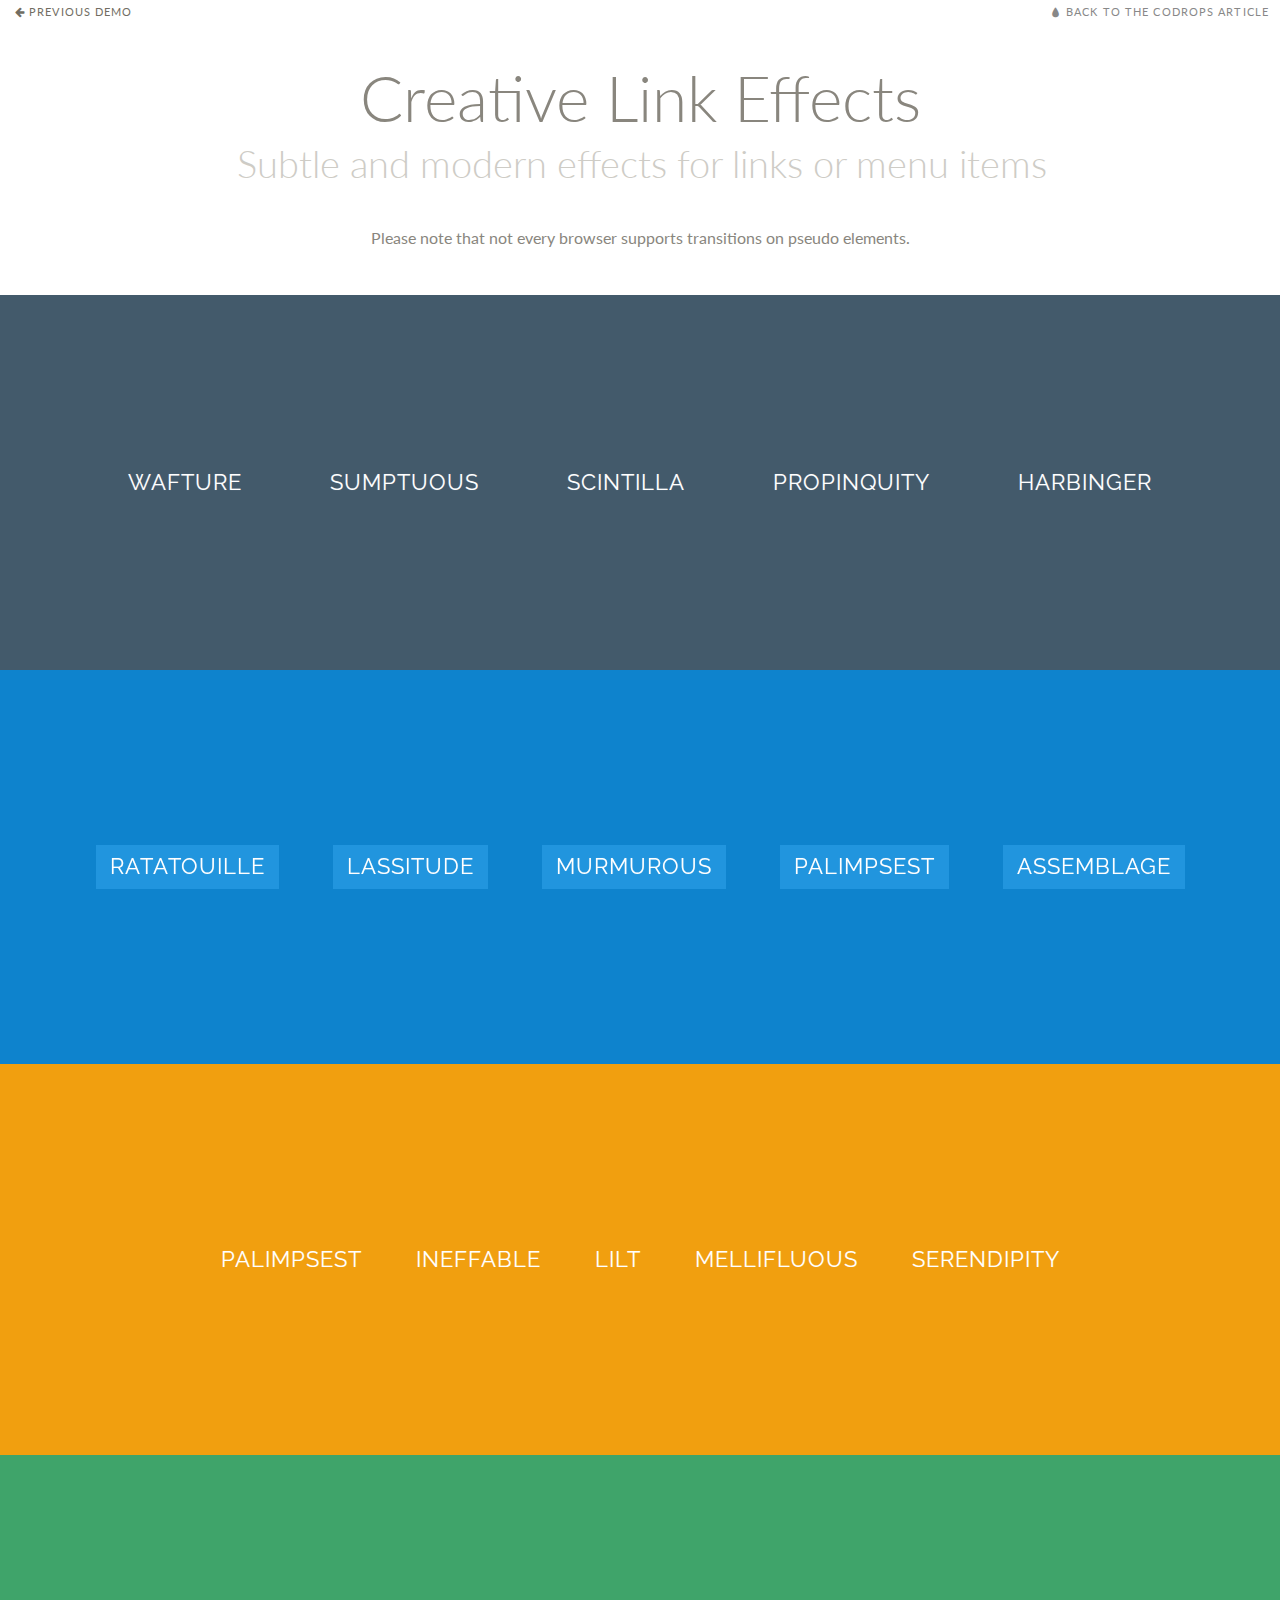
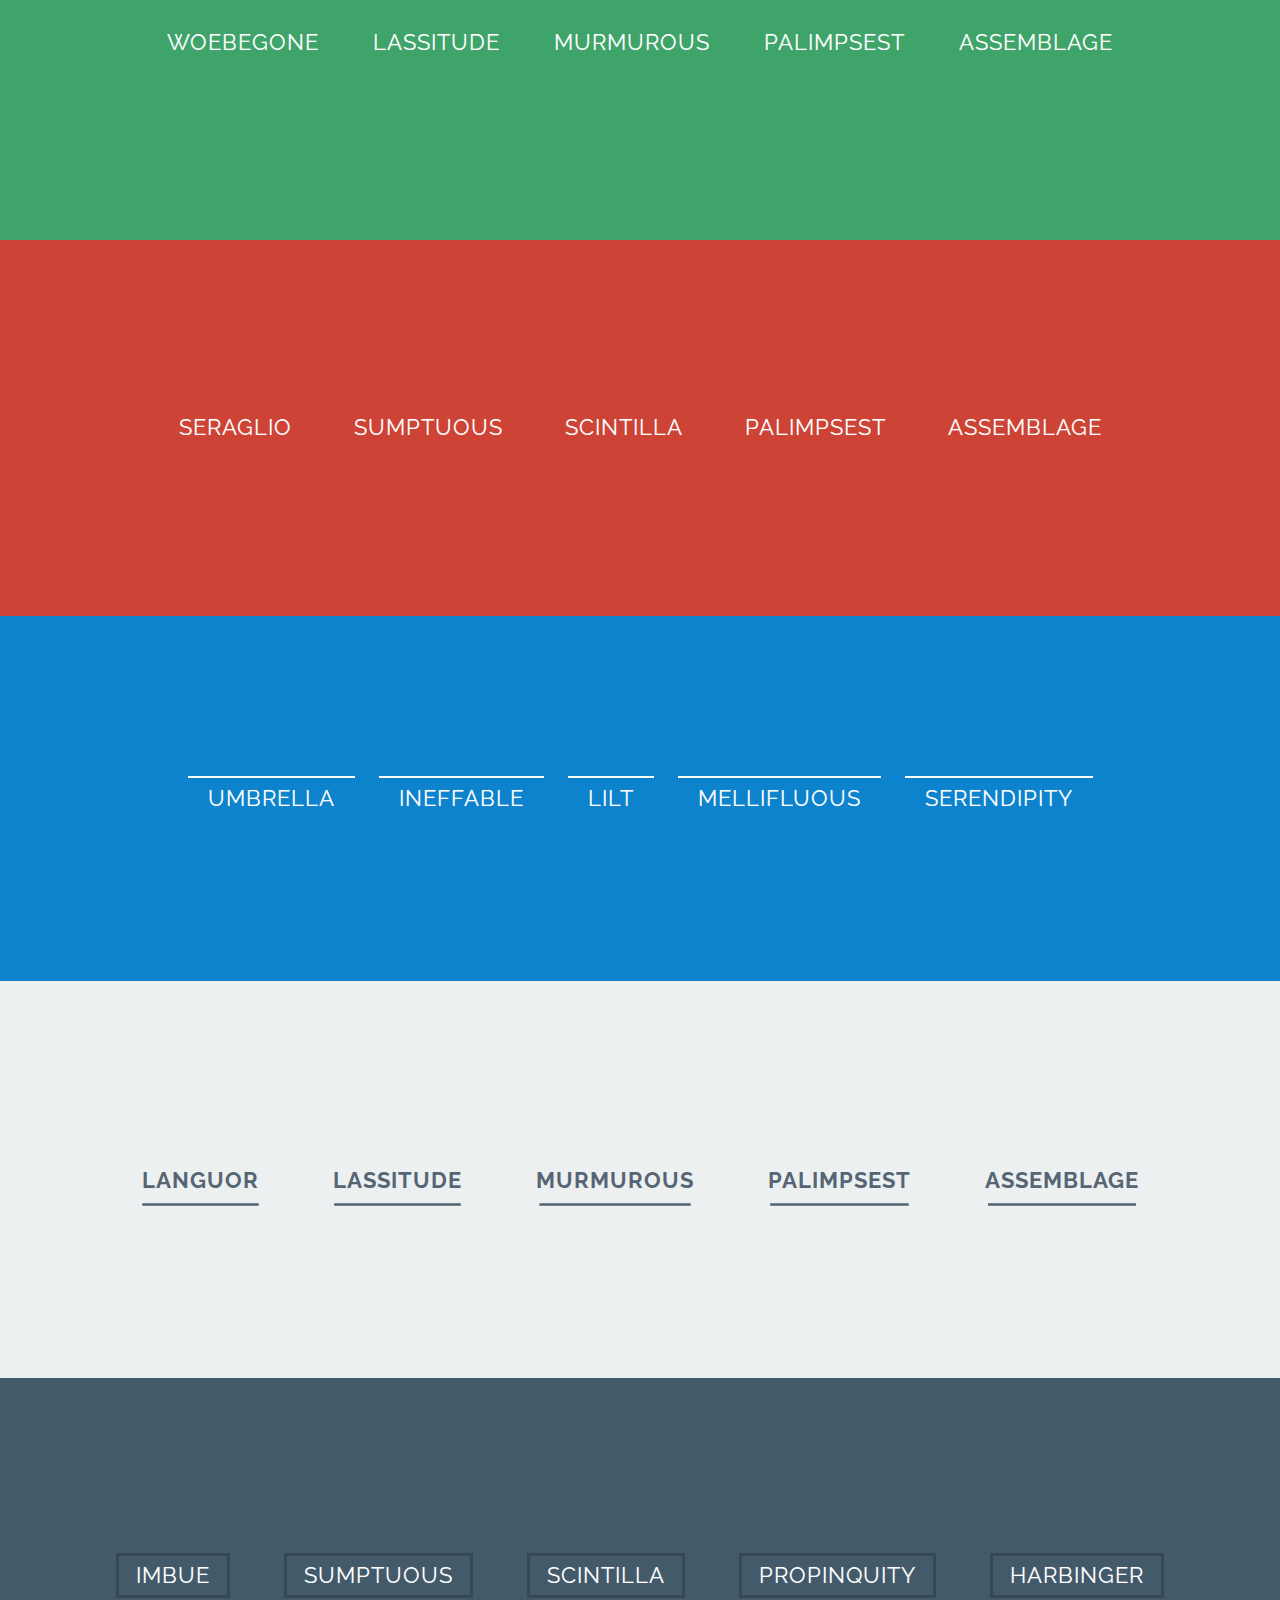
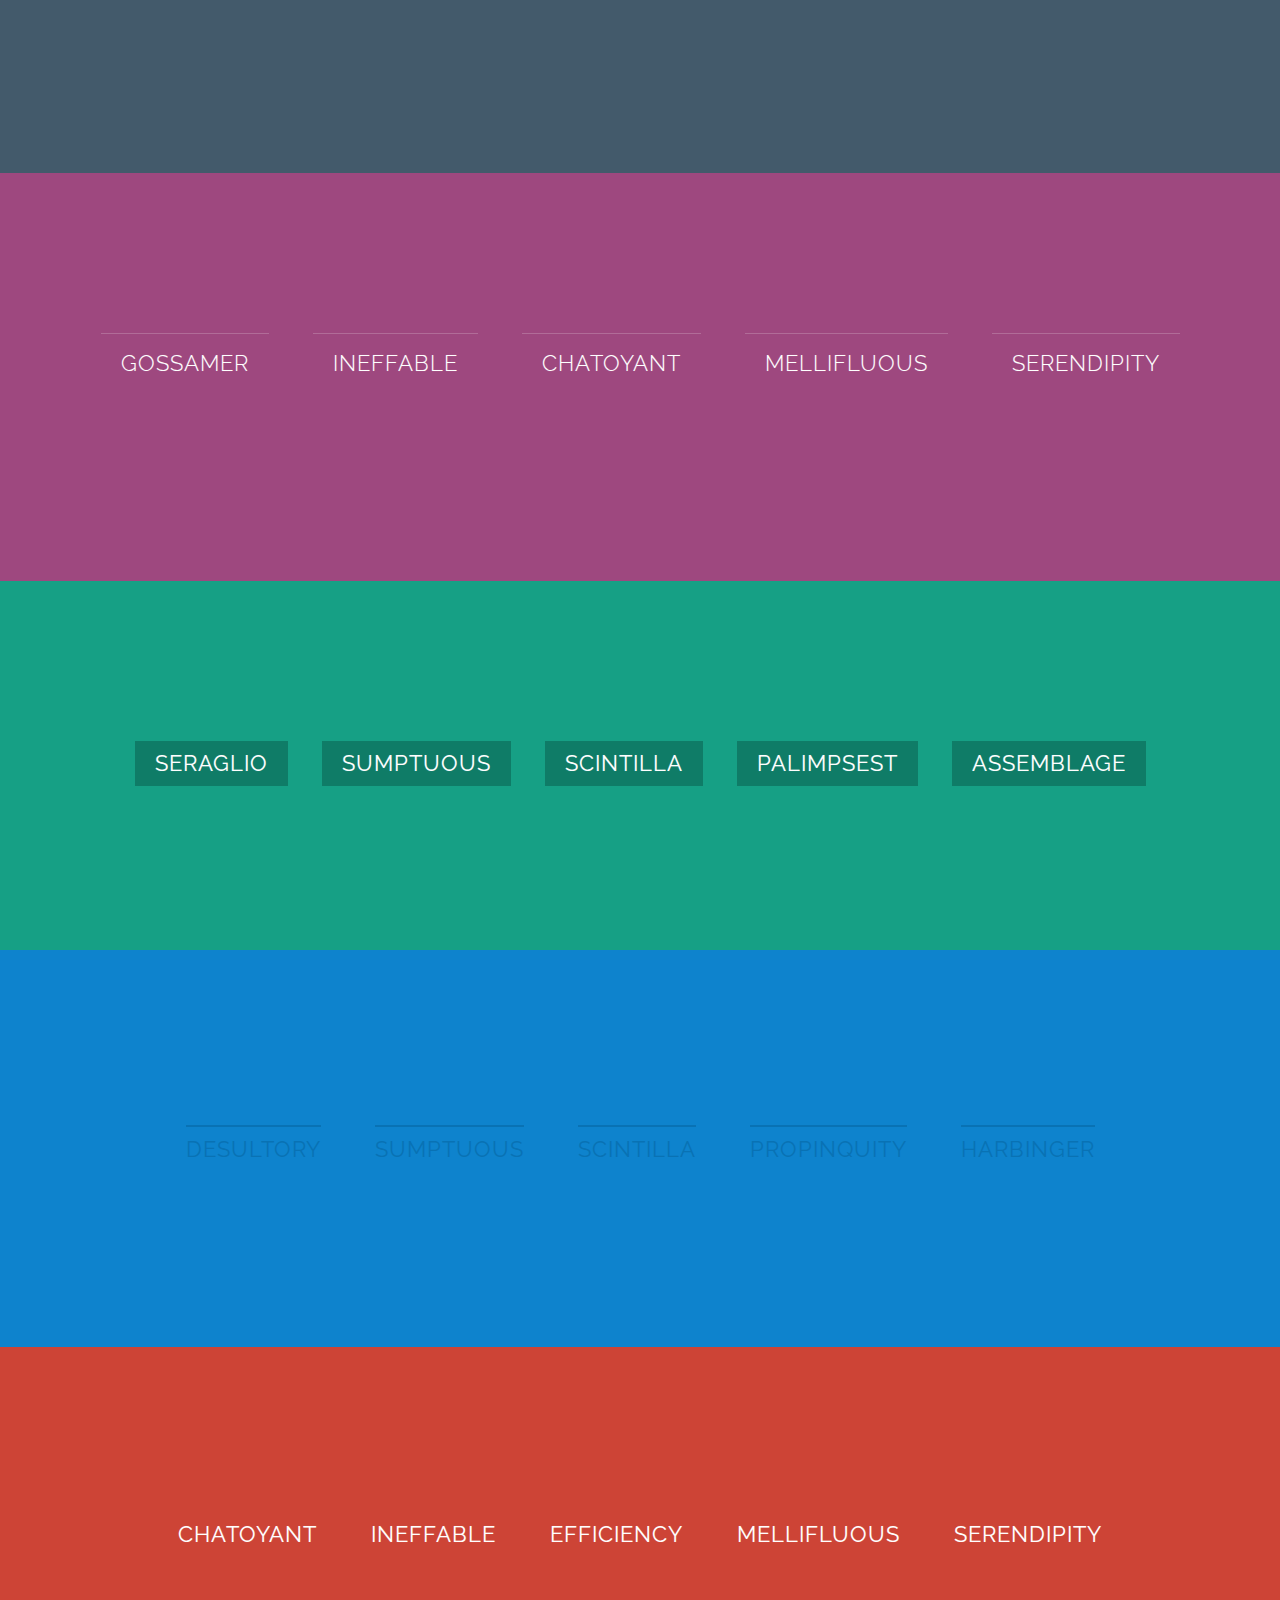
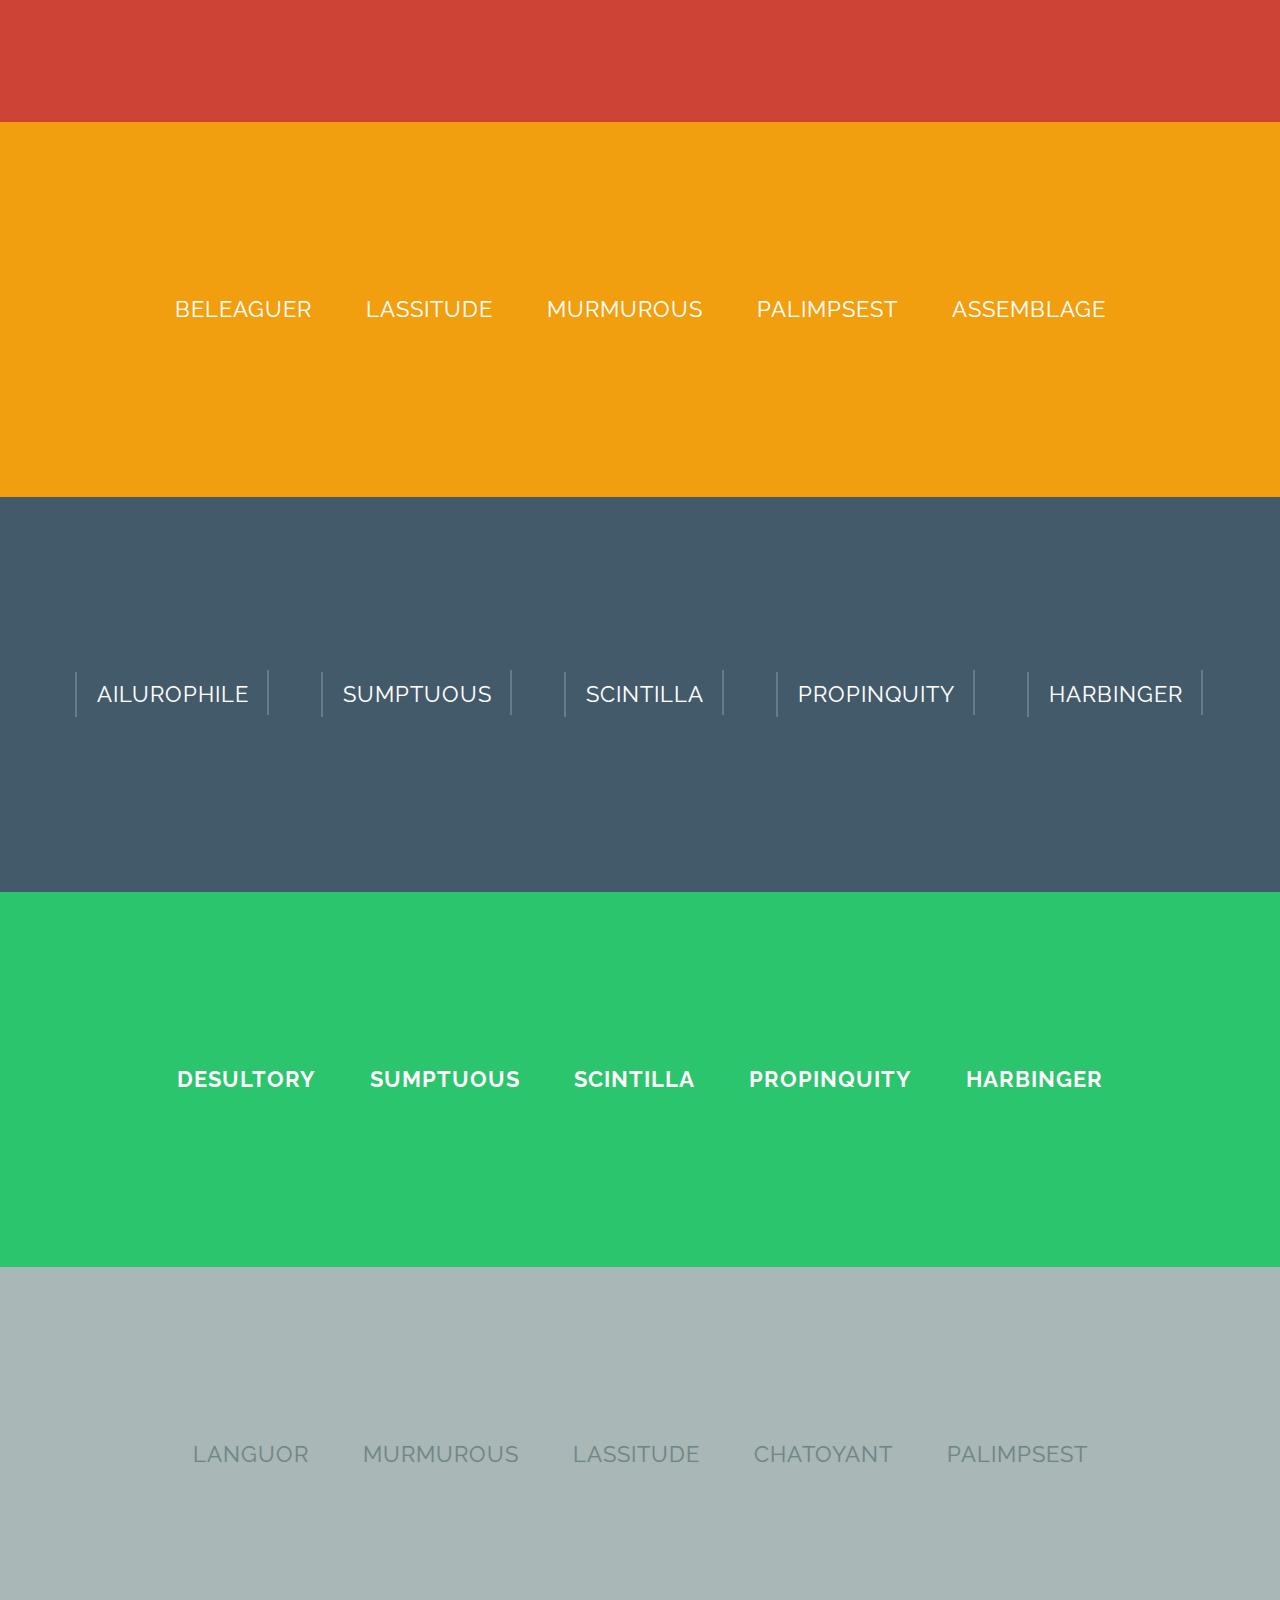
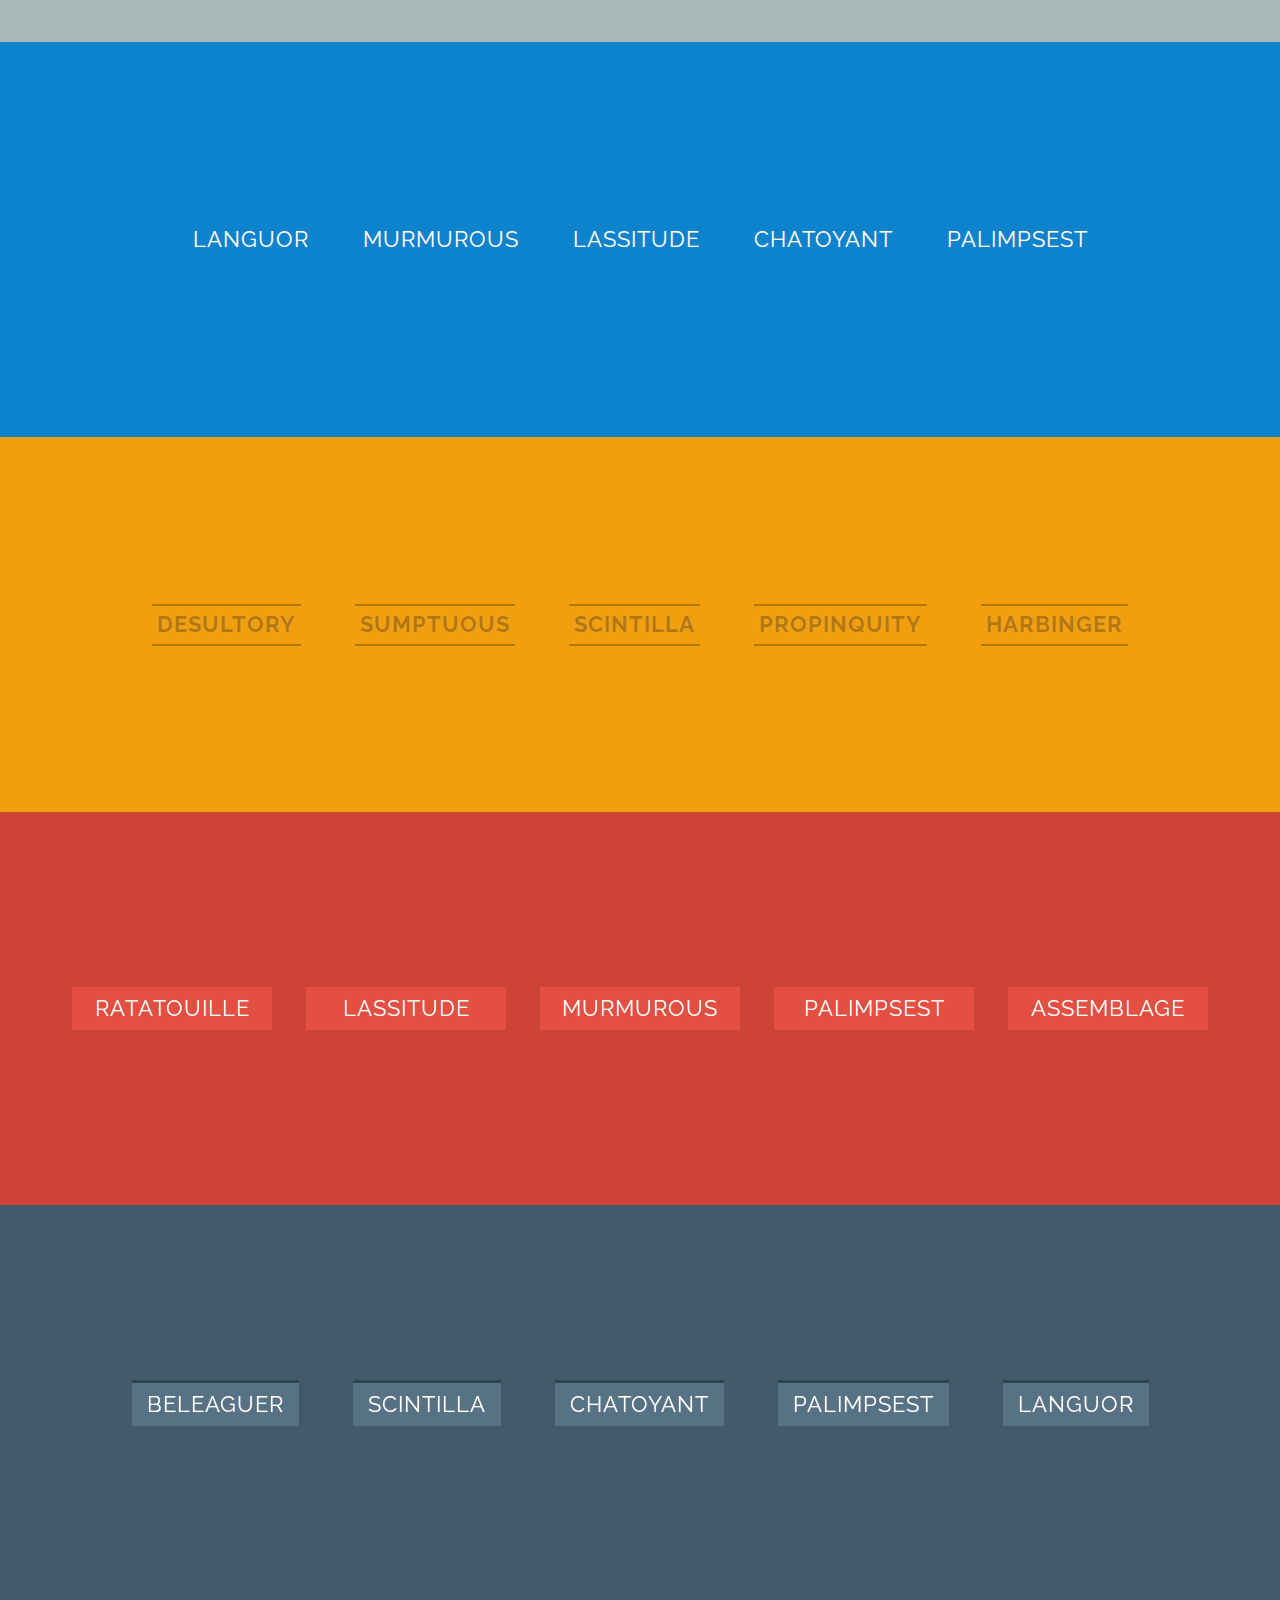
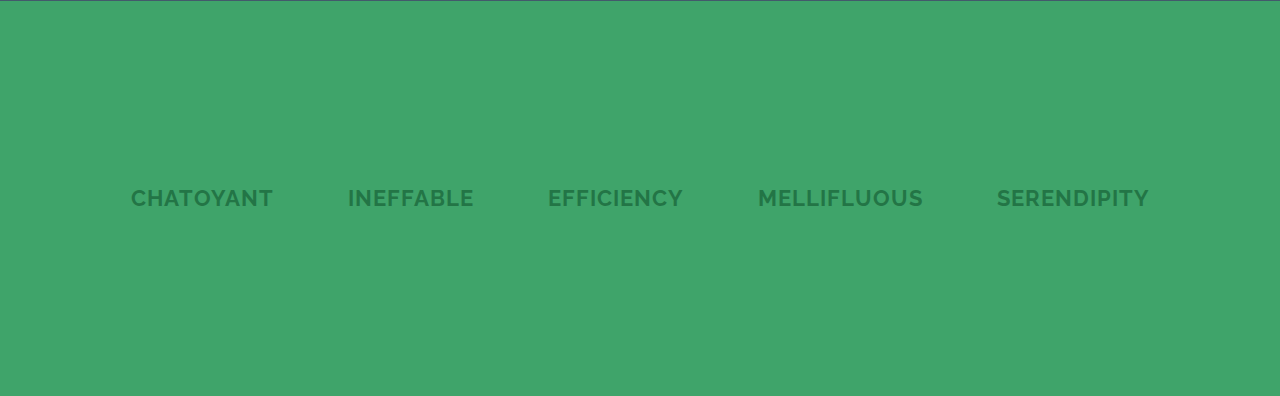
<file: CreativeLinkEffects/index.html>
<!DOCTYPE html>
<html lang="en" class="no-js">
	<head>
		<meta charset="UTF-8" />
		<meta http-equiv="X-UA-Compatible" content="IE=edge,chrome=1"> 
		<meta name="viewport" content="width=device-width, initial-scale=1.0"> 
		<title>Creative Link Effects</title>
		<meta name="description" content="Creative Link Effects: Subtle and modern effects for links or menu items" />
		<meta name="keywords" content="link effect, css transition, style, inspiration, css3, menu item, web design" />
		<meta name="author" content="Codrops" />
		<link rel="shortcut icon" href="../favicon.ico">
		<link rel="stylesheet" type="text/css" href="css/normalize.css" />
		<link rel="stylesheet" type="text/css" href="css/demo.css" />
		<link rel="stylesheet" type="text/css" href="css/component.css" />
		<script src="js/modernizr.custom.js"></script>
	</head>
	<body>
		<div class="container">
			<!-- Top Navigation -->
			<div class="codrops-top clearfix">
				<a class="codrops-icon codrops-icon-prev" href="http://tympanus.net/Development/3DEffectMobileShowcase/"><span>Previous Demo</span></a>
				<span class="right"><a class="codrops-icon codrops-icon-drop" href="http://tympanus.net/codrops/?p=16182"><span>Back to the Codrops Article</span></a></span>
			</div>
			<header>
				<h1>Creative Link Effects <span>Subtle and modern effects for links or menu items</span></h1>
				<p>Please note that not every browser supports transitions on pseudo elements.</p>
			</header>
			<section class="color-1">
				<nav class="cl-effect-1">
					<a href="#">Wafture</a>
					<a href="#">Sumptuous</a>
					<a href="#">Scintilla</a>
					<a href="#">Propinquity</a>
					<a href="#">Harbinger</a>
				</nav>
			</section>
			<section class="color-4">
				<nav class="cl-effect-2">
					<a href="#"><span data-hover="Ratatouille">Ratatouille</span></a>
					<a href="#"><span data-hover="Lassitude">Lassitude</span></a>
					<a href="#"><span data-hover="Murmurous">Murmurous</span></a>
					<a href="#"><span data-hover="Palimpsest">Palimpsest</span></a>
					<a href="#"><span data-hover="Assemblage">Assemblage</span></a>
				</nav>
			</section>
			<section class="color-6">
				<nav class="cl-effect-3">
					<a href="#">Palimpsest</a>
					<a href="#">Ineffable</a>
					<a href="#">Lilt</a>
					<a href="#">Mellifluous</a>
					<a href="#">Serendipity</a>
				</nav>
			</section>
			<section class="color-7">
				<nav class="cl-effect-4">
					<a href="#">Woebegone</a>
					<a href="#">Lassitude</a>
					<a href="#">Murmurous</a>
					<a href="#">Palimpsest</a>
					<a href="#">Assemblage</a>
				</nav>
			</section>
			<section class="color-5">
				<nav class="cl-effect-5">
					<a href="#"><span data-hover="Seraglio">Seraglio</span></a>
					<a href="#"><span data-hover="Sumptuous">Sumptuous</span></a>
					<a href="#"><span data-hover="Scintilla">Scintilla</span></a>
					<a href="#"><span data-hover="Palimpsest">Palimpsest</span></a>
					<a href="#"><span data-hover="Assemblage">Assemblage</span></a>
				</nav>
			</section>
			<section class="color-4">
				<nav class="cl-effect-6">
					<a href="#">Umbrella</a>
					<a href="#">Ineffable</a>
					<a href="#">Lilt</a>
					<a href="#">Mellifluous</a>
					<a href="#">Serendipity</a>
				</nav>
			</section>
			<section class="color-8">
				<nav class="cl-effect-7">
					<a href="#">Languor</a>
					<a href="#">Lassitude</a>
					<a href="#">Murmurous</a>
					<a href="#">Palimpsest</a>
					<a href="#">Assemblage</a>
				</nav>
			</section>
			<section class="color-1">
				<nav class="cl-effect-8">
					<a href="#">Imbue</a>
					<a href="#">Sumptuous</a>
					<a href="#">Scintilla</a>
					<a href="#">Propinquity</a>
					<a href="#">Harbinger</a>
				</nav>
			</section>
			<section class="color-9">
				<nav class="cl-effect-9">
					<a href="#"><span>Gossamer</span><span>Sumptuous Heart</span></a>
					<a href="#"><span>Ineffable</span><span>Evanescent Life</span></a>
					<a href="#"><span>Chatoyant</span><span>Assemblage Love</span></a>
					<a href="#"><span>Mellifluous</span><span>Mellifluous Will</span></a>
					<a href="#"><span>Serendipity</span><span>Serendipity Cut</span></a>
				</nav>
			</section>
			<section class="color-10">
				<nav class="cl-effect-10">
					<a href="#" data-hover="Seraglio"><span>Seraglio</span></a>
					<a href="#" data-hover="Sumptuous"><span>Sumptuous</span></a>
					<a href="#" data-hover="Scintilla"><span>Scintilla</span></a>
					<a href="#" data-hover="Palimpsest"><span>Palimpsest</span></a>
					<a href="#" data-hover="Assemblage"><span>Assemblage</span></a>
				</nav>
			</section>
			<section class="color-4">
				<nav class="cl-effect-11">
					<a href="#" data-hover="Desultory">Desultory</a>
					<a href="#" data-hover="Sumptuous">Sumptuous</a>
					<a href="#" data-hover="Scintilla">Scintilla</a>
					<a href="#" data-hover="Propinquity">Propinquity</a>
					<a href="#" data-hover="Harbinger">Harbinger</a>
				</nav>
			</section>
			<section class="color-5">
				<nav class="cl-effect-12">
					<a href="#">Chatoyant</a>
					<a href="#">Ineffable</a>
					<a href="#">Efficiency</a>
					<a href="#">Mellifluous</a>
					<a href="#">Serendipity</a>
				</nav>
			</section>
			<section class="color-6">
				<nav class="cl-effect-13">
					<a href="#">Beleaguer</a>
					<a href="#">Lassitude</a>
					<a href="#">Murmurous</a>
					<a href="#">Palimpsest</a>
					<a href="#">Assemblage</a>
				</nav>
			</section>
			<section class="color-1">
				<nav class="cl-effect-14">
					<a href="#">Ailurophile</a>
					<a href="#">Sumptuous</a>
					<a href="#">Scintilla</a>
					<a href="#">Propinquity</a>
					<a href="#">Harbinger</a>
				</nav>
			</section>
			<section class="color-3">
				<nav class="cl-effect-15">
					<a href="#" data-hover="Desultory">Desultory</a>
					<a href="#" data-hover="Sumptuous">Sumptuous</a>
					<a href="#" data-hover="Scintilla">Scintilla</a>
					<a href="#" data-hover="Propinquity">Propinquity</a>
					<a href="#" data-hover="Harbinger">Harbinger</a>
				</nav>
			</section>
			<section class="color-11">
				<nav class="cl-effect-16">
					<a href="#" data-hover="Languor">Languor</a>
					<a href="#" data-hover="Murmurous">Murmurous</a>
					<a href="#" data-hover="Lassitude">Lassitude</a>
					<a href="#" data-hover="Chatoyant">Chatoyant</a>
					<a href="#" data-hover="Palimpsest">Palimpsest</a>
				</nav>
			</section>
			<section class="color-4">
				<nav class="cl-effect-17">
					<a href="#" data-hover="Languor">Languor</a>
					<a href="#" data-hover="Murmurous">Murmurous</a>
					<a href="#" data-hover="Lassitude">Lassitude</a>
					<a href="#" data-hover="Chatoyant">Chatoyant</a>
					<a href="#" data-hover="Palimpsest">Palimpsest</a>
				</nav>
			</section>
			<section class="color-6">
				<nav class="cl-effect-18">
					<a href="#" data-hover="Desultory">Desultory</a>
					<a href="#" data-hover="Sumptuous">Sumptuous</a>
					<a href="#" data-hover="Scintilla">Scintilla</a>
					<a href="#" data-hover="Propinquity">Propinquity</a>
					<a href="#" data-hover="Harbinger">Harbinger</a>
				</nav>
			</section>
			<section class="color-5">
				<nav class="cl-effect-19">
					<a href="#"><span data-hover="Ratatouille">Ratatouille</span></a>
					<a href="#"><span data-hover="Lassitude">Lassitude</span></a>
					<a href="#"><span data-hover="Murmurous">Murmurous</span></a>
					<a href="#"><span data-hover="Palimpsest">Palimpsest</span></a>
					<a href="#"><span data-hover="Assemblage">Assemblage</span></a>
				</nav>
			</section>
			<section class="color-1">
				<nav class="cl-effect-20">
					<a href="#"><span data-hover="Beleaguer">Beleaguer</span></a>
					<a href="#"><span data-hover="Scintilla">Scintilla</span></a>
					<a href="#"><span data-hover="Chatoyant">Chatoyant</span></a>
					<a href="#"><span data-hover="Palimpsest">Palimpsest</span></a>
					<a href="#"><span data-hover="Languor">Languor</span></a>
				</nav>
			</section>
			<section class="color-7">
				<nav class="cl-effect-21">
					<a href="#">Chatoyant</a>
					<a href="#">Ineffable</a>
					<a href="#">Efficiency</a>
					<a href="#">Mellifluous</a>
					<a href="#">Serendipity</a>
				</nav>
			</section>
		</div><!-- /container -->
	</body>
</html>
</file>
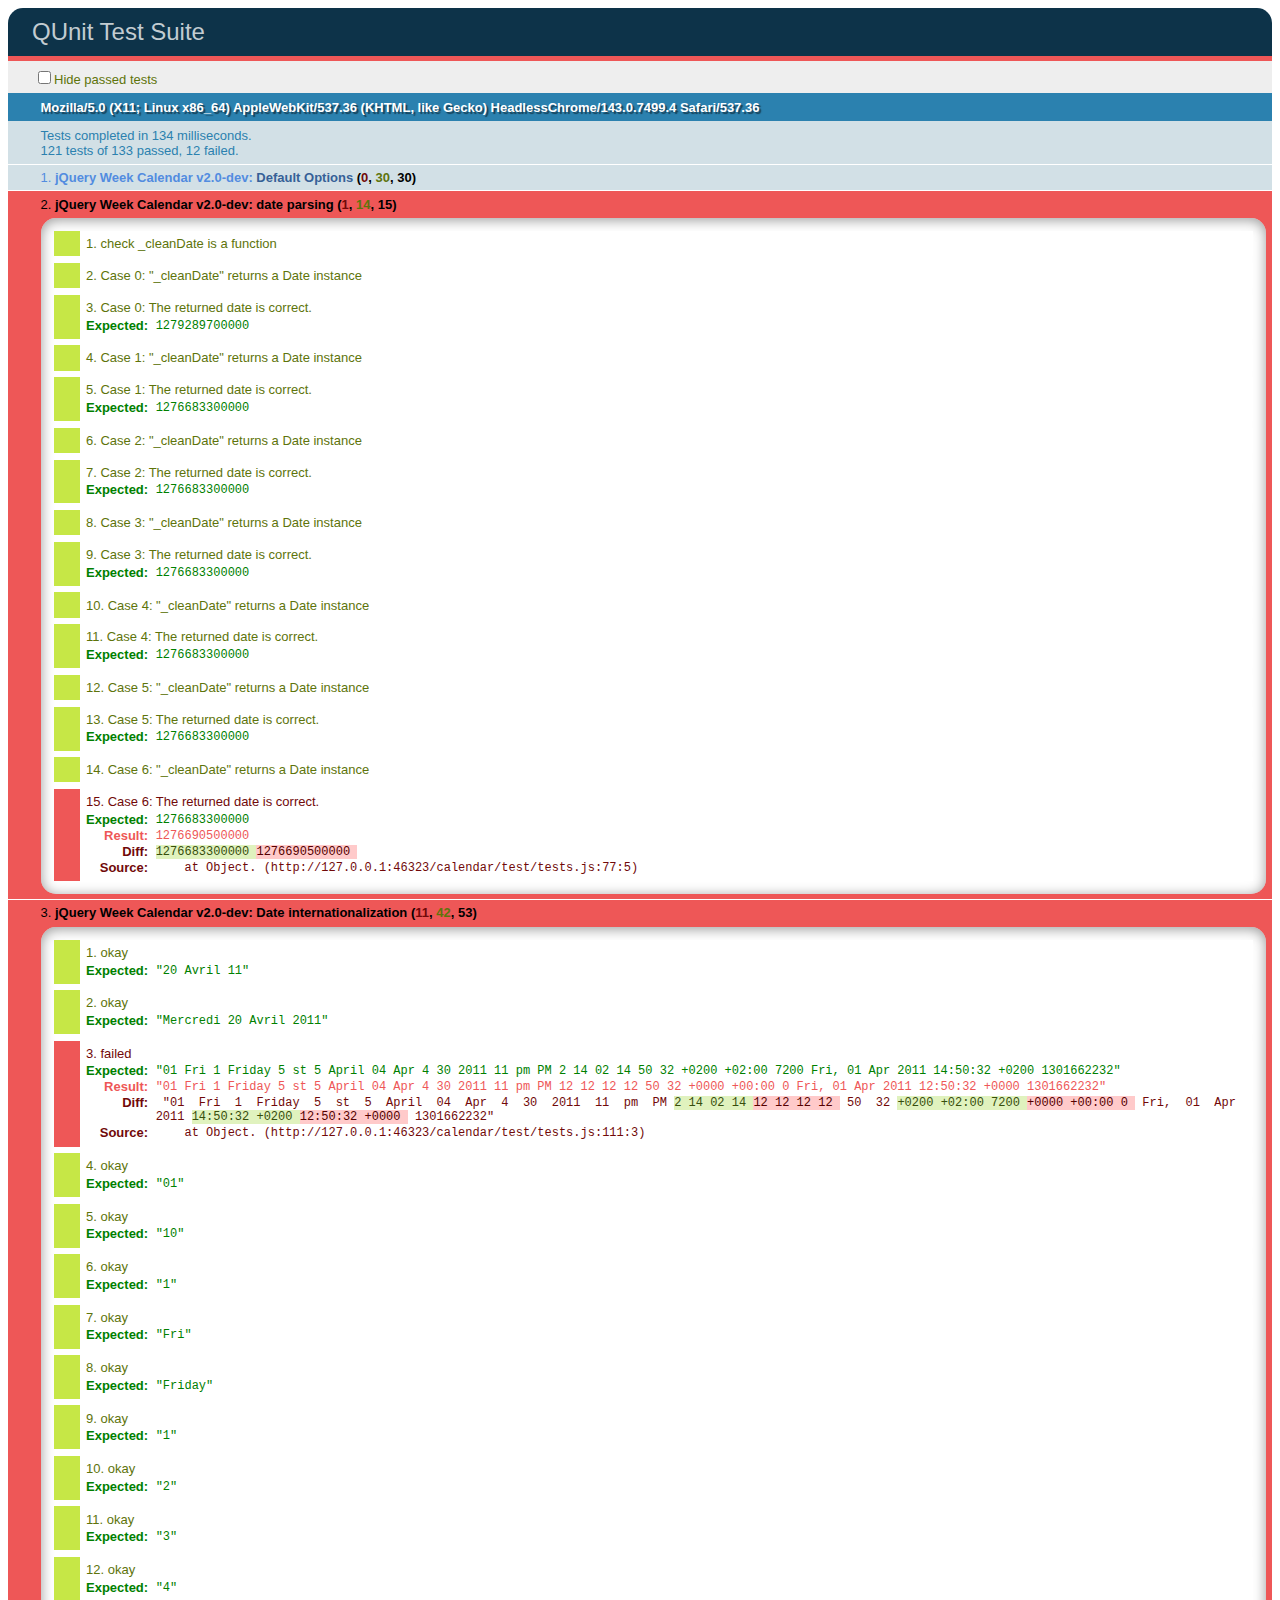
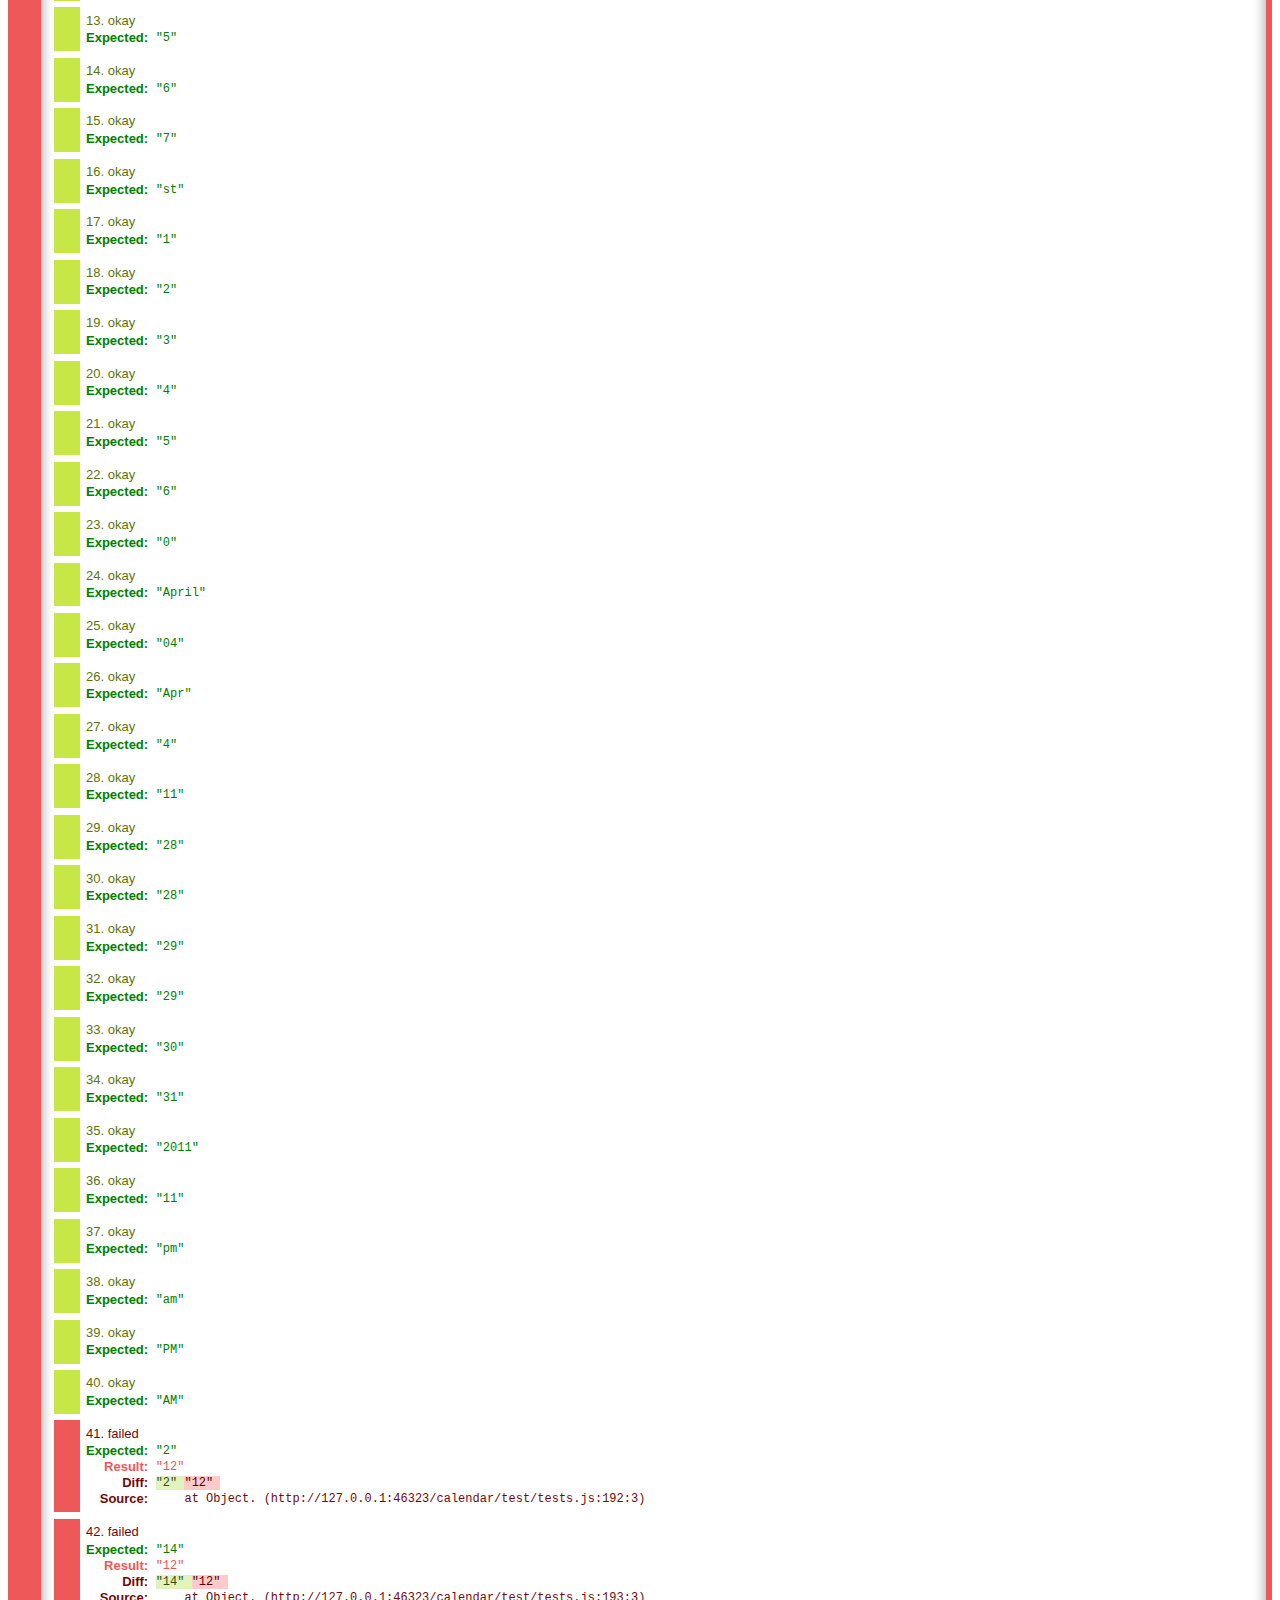
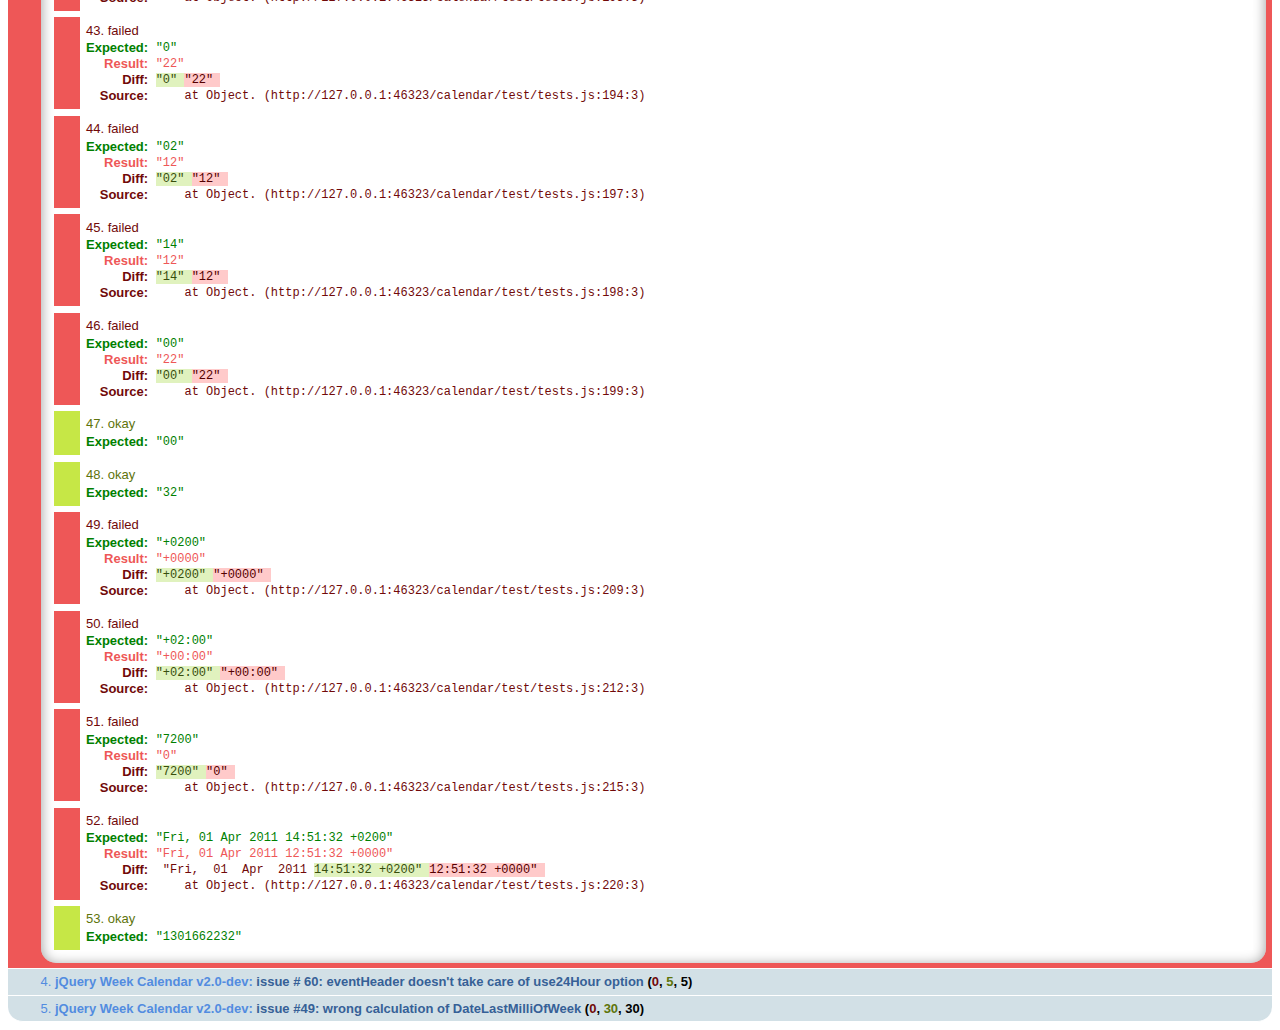
<file: calendar/test/index.html>
<!DOCTYPE html>
<html lang="en">
<head>
	<title>QUnit Tests jQuery Week Calendar</title>
	<link rel="stylesheet" href="qunit/qunit.css" media="screen">

<!-- reference your own javascript files here -->
  
	<script src="../libs/jquery-1.4.4.min.js"></script> 
	<script src="../libs/jquery-ui-1.8.11.custom.min.js"></script>
  <script src="../libs/jquery-ui-i18n.js" type="text/javascript" charset="utf-8"></script>
	<script src="../libs/date.js"></script>
	<script src="../jquery.weekcalendar.js"></script>
<!--	<script src="../full_demo/demo.js"></script> -->
    <link rel="stylesheet" href="../jquery.weekcalendar.css">


<!-- test runner files -->
	<script src="qunit/qunit.js"></script>
	<script src="tests.js"></script>



</head>
<body class="flora">
	<h1 id="qunit-header">QUnit Test Suite</h1>
	<h2 id="qunit-banner"></h2>
	<div id="qunit-testrunner-toolbar"></div>
	<h2 id="qunit-userAgent"></h2>
	<ol id="qunit-tests"></ol>
	<div id="qunit-fixture">test markup</div>
	
	<div id="main" style="position: absolute; top: -10000px; left: -10000px;">
        <div id="calendar"></div>
    </div>
</body>
</html>
</file>
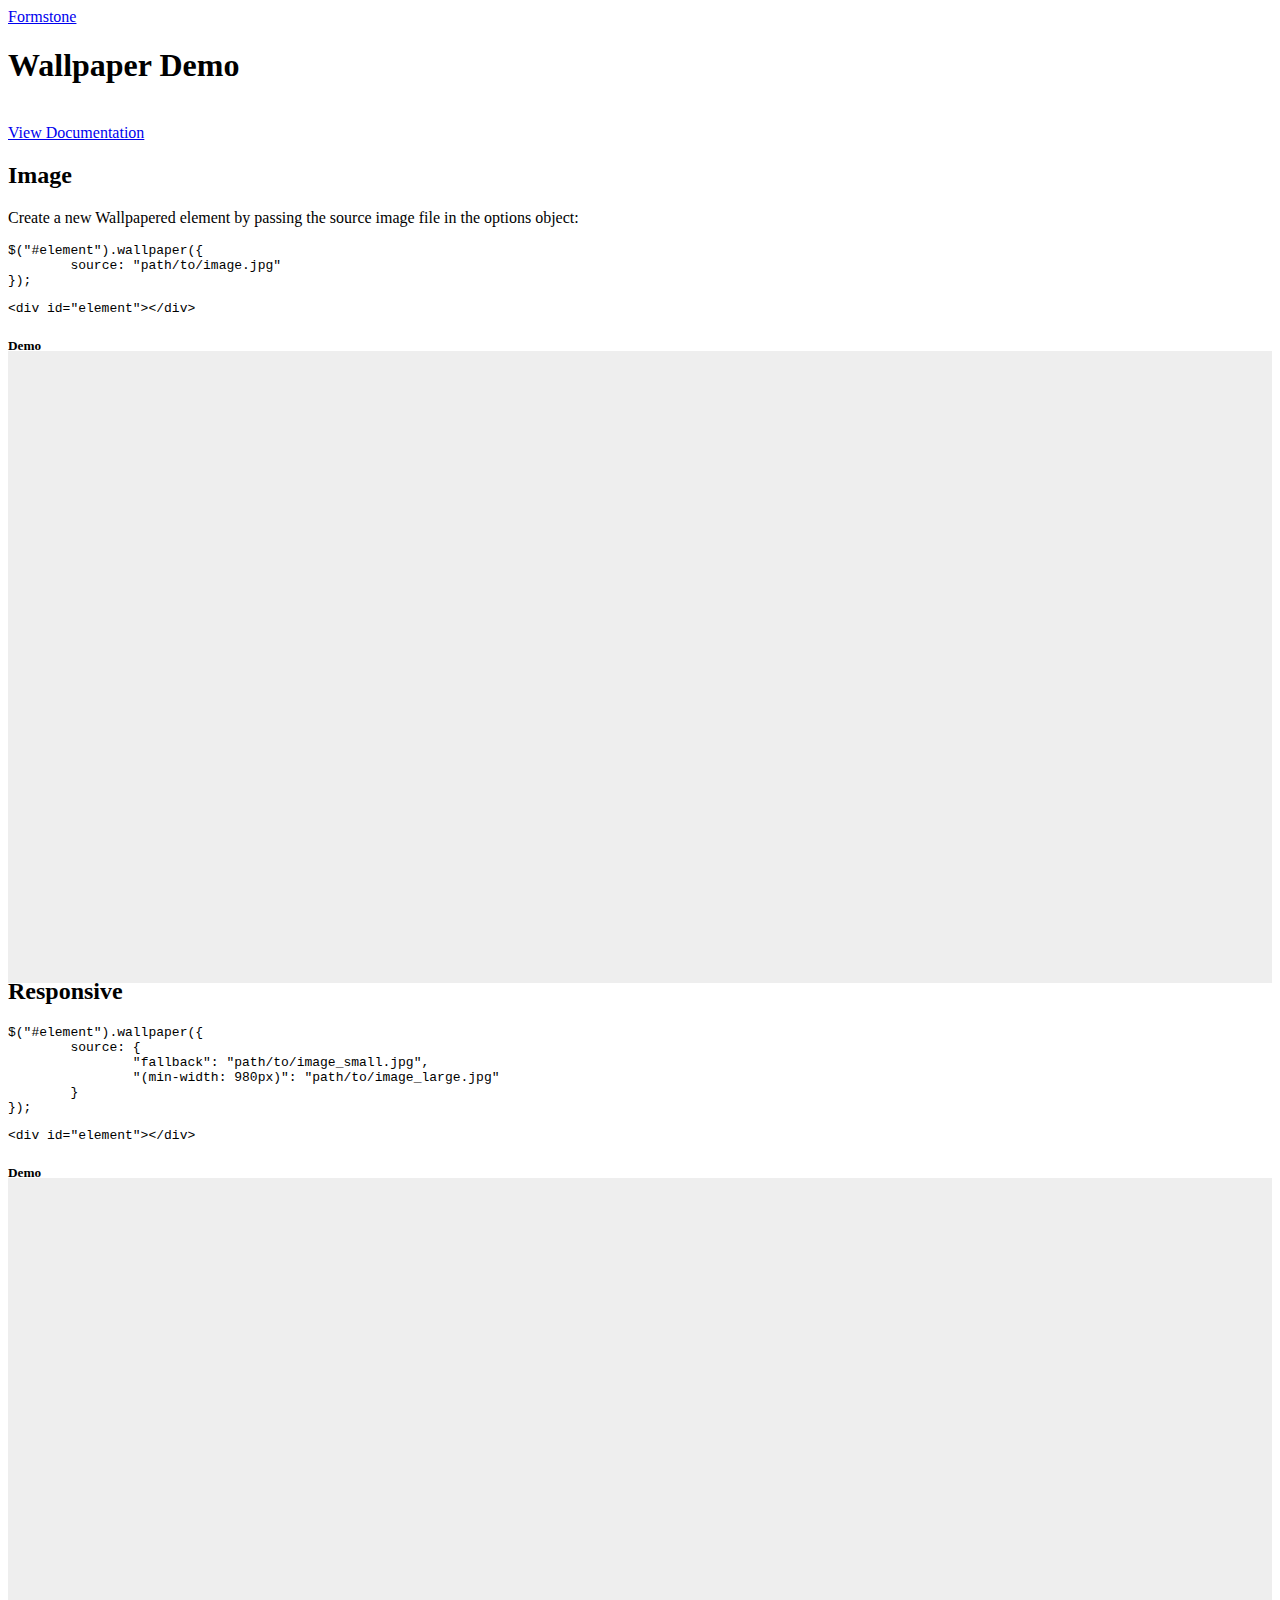
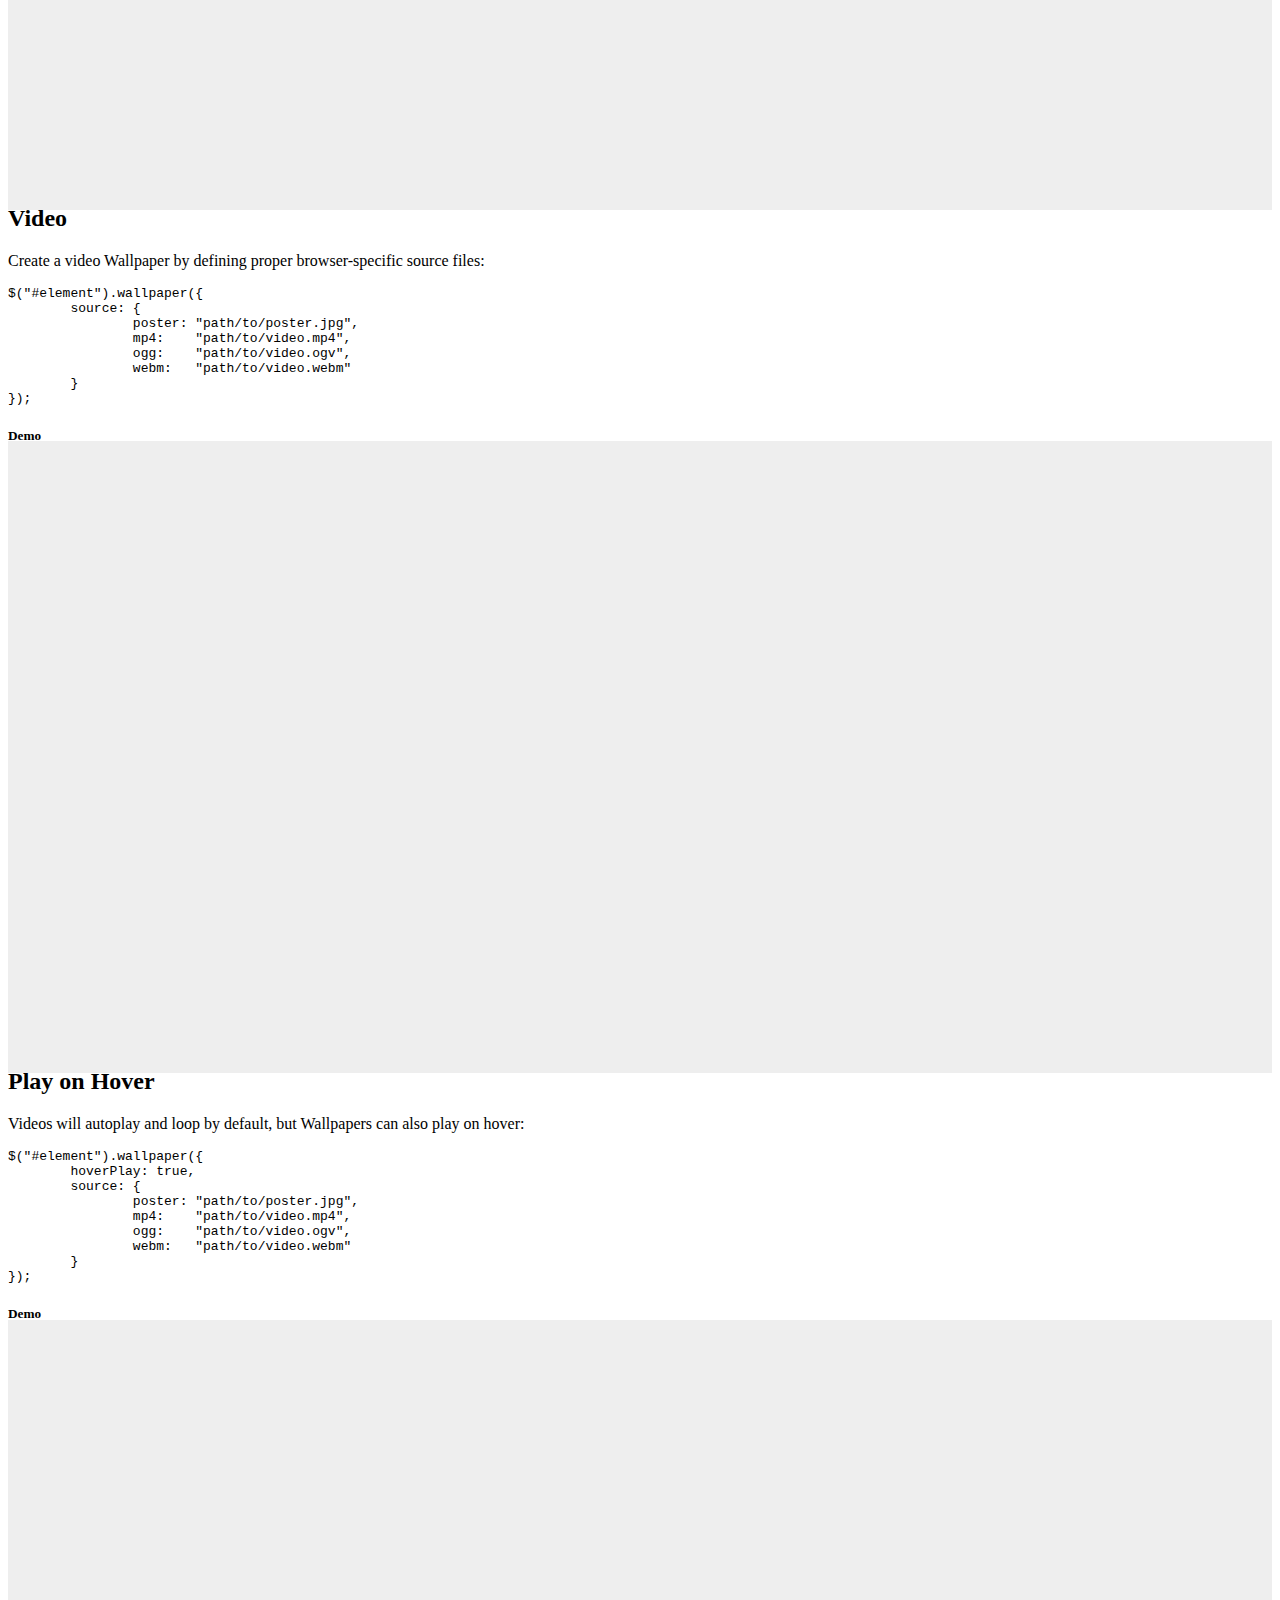
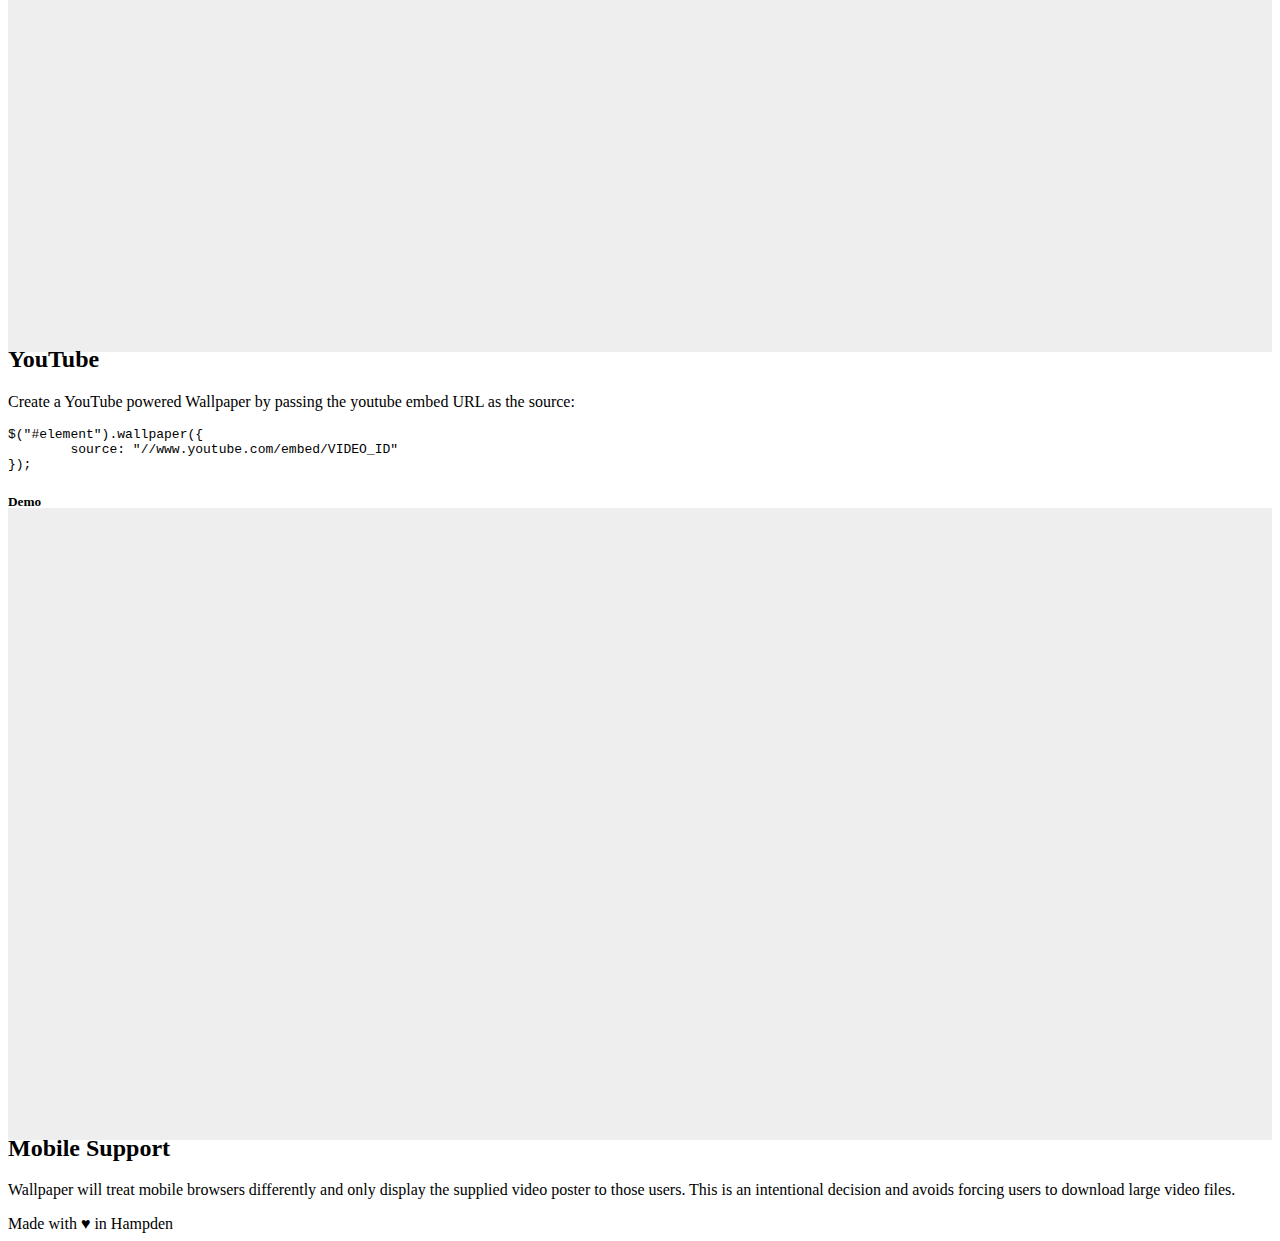
<file: Wallpaper-master/demo/index.html>
<!DOCTYPE html>
<html lang="en">
	<head>
		<meta name="viewport" content="initial-scale=1, maximum-scale=1, user-scalable=no">
		<meta http-equiv="X-UA-Compatible" content="IE=Edge" />

		<title>Wallpaper Demo</title>

		<link href="http://formstone.it/css/demo.css" rel="stylesheet" type="text/css" media="all" />

		<!--[if LTE IE 8]>
			<link href="http://formstone.it/css/demo.ie.css" rel="stylesheet" type="text/css" media="all" />
		<![endif]-->

		<script src="http://formstone.it/js/demo.js"></script>

		<link href="../jquery.fs.wallpaper.css" rel="stylesheet" type="text/css" media="all" />
		<script src="../jquery.fs.wallpaper.js"></script>

		<style>
			.wallpapered { background: #eee; margin: 0 0 20px; padding-top: 50%; width: 100%; }
			.wallpapered.square { padding-top: 100%; }
			.wallpapered.bar { margin: -25px 0; }
		</style>

		<script>
			$(document).ready(function() {
				$(".wallpapered").wallpaper();
			});
		</script>
	</head>
	<body class="gridlock demo">
		<header id="header">
			<div class="row">
				<div class="all-full">
					<a href="http://formstone.it/" class="branding">Formstone</a>
				</div>
			</div>
		</header>
		<article class="row page">
			<div class="mobile-full tablet-full desktop-8 desktop-push-2">
				<header class="header">
					<h1>Wallpaper Demo</h1>
					<br>
					<a href="http://formstone.it/wallpaper/" class="button">View Documentation</a>
				</header>

				<!-- Basic -->
				<h2>Image</h2>
				<p>Create a new Wallpapered element by passing the source image file in the options object:</p>

				<pre class="example"><code class="language-javascript">$("#element").wallpaper({
	source: "path/to/image.jpg"
});</code></pre>
				<pre class="example"><code class="language-markup">&lt;div id="element"&gt;&lt;/div&gt;</code></pre>

				<h5>Demo</h5>
			</div>
		</article>

		<div class="wallpapered bar" data-wallpaper-options='{"source":"http://formstone.it/files/demo/space.jpg"}'></div>

		<article class="row page">
			<div class="mobile-full tablet-full desktop-8 desktop-push-2">

				<!-- Basic -->
				<h2>Responsive</h2>
				<p></p>

				<pre class="example"><code class="language-javascript">$("#element").wallpaper({
	source: {
		"fallback": "path/to/image_small.jpg",
		"(min-width: 980px)": "path/to/image_large.jpg"
	}
});</code></pre>
				<pre class="example"><code class="language-markup">&lt;div id="element"&gt;&lt;/div&gt;</code></pre>

				<h5>Demo</h5>
			</div>
		</article>

		<div class="wallpapered bar" data-wallpaper-options='{"source":{"fallback":"http://formstone.it/files/demo/nasa-bw-1.jpg","(min-width: 980px)":"http://formstone.it/files/demo/nasa-bw-2.jpg"}}'></div>

		<article class="row page">
			<div class="mobile-full tablet-full desktop-8 desktop-push-2">

				<!-- Video -->
				<h2>Video</h2>
				<p>Create a video Wallpaper by defining proper browser-specific source files:</p>

				<pre class="example"><code class="language-javascript">$("#element").wallpaper({
	source: {
		poster: "path/to/poster.jpg",
		mp4:    "path/to/video.mp4",
		ogg:    "path/to/video.ogv",
		webm:   "path/to/video.webm"
	}
});</code></pre>

				<h5>Demo</h5>
			</div>
		</article>

		<div class="wallpapered bar" data-wallpaper-options='{"source":{"webm":"http://formstone.it/files/demo/oranges.webm","mp4":"http://formstone.it/files/demo/oranges.mp4","ogg":"http://formstone.it/files/demo/oranges.ogv","poster":"http://formstone.it/files/demo/oranges.jpg"}}'></div>

		<article class="row page">
			<div class="mobile-full tablet-full desktop-8 desktop-push-2">

				<!-- Hover Play -->
				<h2>Play on Hover</h2>
				<p>Videos will autoplay and loop by default, but Wallpapers can also play on hover:</p>

				<pre class="example"><code class="language-javascript">$("#element").wallpaper({
	hoverPlay: true,
	source: {
		poster: "path/to/poster.jpg",
		mp4:    "path/to/video.mp4",
		ogg:    "path/to/video.ogv",
		webm:   "path/to/video.webm"
	}
});</code></pre>

				<h5>Demo</h5>
			</div>
		</article>

		<div class="wallpapered bar" data-wallpaper-options='{"hoverPlay":"true","source":{"webm":"http://formstone.it/files/demo/oranges.webm","mp4":"http://formstone.it/files/demo/oranges.mp4","ogg":"http://formstone.it/files/demo/oranges.ogv","poster":"http://formstone.it/files/demo/oranges.jpg"}}'></div>


		<article class="row page">
			<div class="mobile-full tablet-full desktop-8 desktop-push-2">

				<!-- YouTube -->
				<h2>YouTube</h2>
				<p>Create a YouTube powered Wallpaper by passing the youtube embed URL as the source:</p>

				<pre class="example"><code class="language-javascript">$("#element").wallpaper({
	source: "//www.youtube.com/embed/VIDEO_ID"
});</code></pre>

				<h5>Demo</h5>
			</div>
		</article>

		<div class="wallpapered bar" data-wallpaper-options='{"source":"//www.youtube.com/embed/tKONNhMvPtI"}'></div>

		<article class="row page">
			<div class="mobile-full tablet-full desktop-8 desktop-push-2">

				<!-- Mobile -->
				<h2>Mobile Support</h2>
				<p>Wallpaper will treat mobile browsers differently and only display the supplied video poster to those users. This is an intentional decision and avoids forcing users to download large video files.</p>

			</div>
		</article>

		<footer id="footer" class="row">
			<div class="all-full copyright">
				Made with &hearts; in Hampden
			</div>
		</footer>
	</body>
</html>
</file>
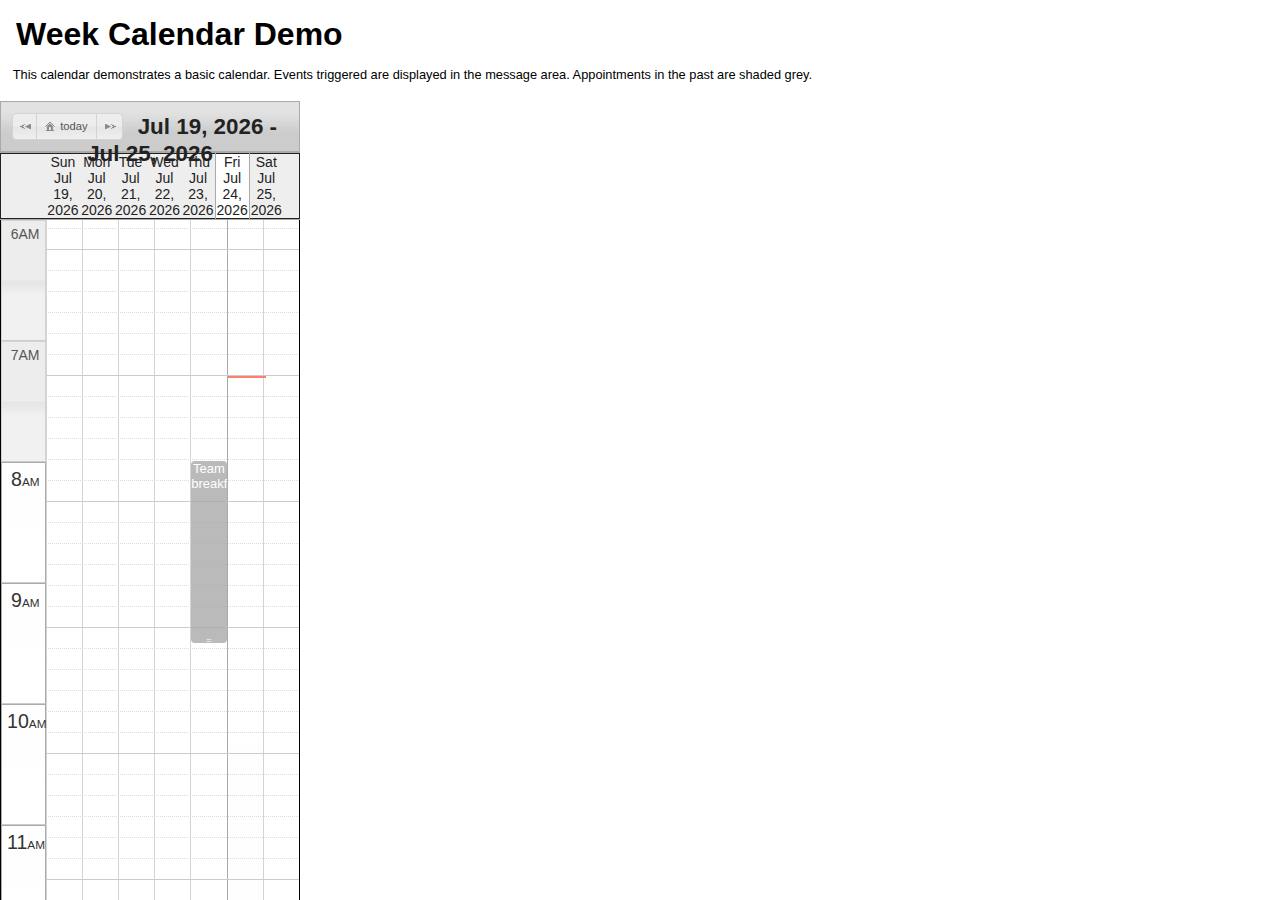
<file: calendar/weekcalendar.html>
<!DOCTYPE html PUBLIC "-//W3C//DTD XHTML 1.0 Strict//EN""http://www.w3.org/TR/xhtml1/DTD/xhtml1-strict.dtd">
<html>
<head>
  <meta http-equiv="content-type" content="text/html; charset=UTF-8" />
  <title>Demo - jQuery Week Calendar</title>

  <link rel='stylesheet' type='text/css' href='libs/css/smoothness/jquery-ui-1.8.11.custom.css' />
  <link rel='stylesheet' type='text/css' href='jquery.weekcalendar.css' />
  <style type='text/css'>
  body {
    font-family: "Lucida Grande",Helvetica,Arial,Verdana,sans-serif;
    margin: 0;
  }

  h1 {
    margin: 0 0 1em;
    padding: 0.5em;
  }

  p.description {
    font-size: 0.8em;
    padding: 1em;
    position: absolute;
    top: 3.2em;
    margin-right: 400px;
  }

  #message {
    font-size: 0.7em;
    position: absolute;
    top: 1em;
    right: 1em;
    width: 350px;
    display: none;
    padding: 1em;
    background: #ffc;
    border: 1px solid #dda;
  }
  </style>

  <script type='text/javascript' src='libs/jquery-1.4.4.min.js'></script>
  <script type='text/javascript' src='libs/jquery-ui-1.8.11.custom.min.js'></script>

  <script type="text/javascript" src="libs/date.js"></script>
  <script type='text/javascript' src='jquery.weekcalendar.js'></script>
  <script type='text/javascript'>
  var year = new Date().getFullYear();
  var month = new Date().getMonth();
  var day = new Date().getDate();

  var eventData = {
    events : [
      {'id':1, 'start': new Date(year, month, day, 12), 'end': new Date(year, month, day, 13, 35),'title':'Lunch with Mike'},
      {'id':2, 'start': new Date(year, month, day, 14), 'end': new Date(year, month, day, 14, 45),'title':'Dev Meeting'},
      {'id':3, 'start': new Date(year, month, day + 1, 18), 'end': new Date(year, month, day + 1, 18, 45),'title':'Hair cut'},
      {'id':4, 'start': new Date(year, month, day - 1, 8), 'end': new Date(year, month, day - 1, 9, 30),'title':'Team breakfast'},
      {'id':5, 'start': new Date(year, month, day + 1, 14), 'end': new Date(year, month, day + 1, 15),'title':'Product showcase'}
    ]
  };

  $(document).ready(function() {
    $('#calendar').weekCalendar({
      timeslotsPerHour: 6,
      timeslotHeigh: 30,
      hourLine: true,
      data: eventData,
      height: function($calendar) {
        return $(window).height() - $('h1').outerHeight(true);
      },
      eventRender : function(calEvent, $event) {
        if (calEvent.end.getTime() < new Date().getTime()) {
          $event.css('backgroundColor', '#aaa');
          $event.find('.time').css({'backgroundColor': '#999', 'border':'1px solid #888'});
        }
      },
      eventNew: function(calEvent, $event) {
        displayMessage('<strong>Added event</strong><br/>Start: ' + calEvent.start + '<br/>End: ' + calEvent.end);
        alert('You\'ve added a new event. You would capture this event, add the logic for creating a new event with your own fields, data and whatever backend persistence you require.');
      },
      eventDrop: function(calEvent, $event) {
        displayMessage('<strong>Moved Event</strong><br/>Start: ' + calEvent.start + '<br/>End: ' + calEvent.end);
      },
      eventResize: function(calEvent, $event) {
        displayMessage('<strong>Resized Event</strong><br/>Start: ' + calEvent.start + '<br/>End: ' + calEvent.end);
      },
      eventClick: function(calEvent, $event) {
        displayMessage('<strong>Clicked Event</strong><br/>Start: ' + calEvent.start + '<br/>End: ' + calEvent.end);
      },
      eventMouseover: function(calEvent, $event) {
        displayMessage('<strong>Mouseover Event</strong><br/>Start: ' + calEvent.start + '<br/>End: ' + calEvent.end);
      },
      eventMouseout: function(calEvent, $event) {
        displayMessage('<strong>Mouseout Event</strong><br/>Start: ' + calEvent.start + '<br/>End: ' + calEvent.end);
      },
      noEvents: function() {
        displayMessage('There are no events for this week');
      }
    });

    function displayMessage(message) {
      $('#message').html(message).fadeIn();
    }

    $('<div id="message" class="ui-corner-all"></div>').prependTo($('body'));
  });

</script>
</head>
<body>
  <h1>Week Calendar Demo</h1>

  <p class="description">
    This calendar demonstrates a basic calendar. Events triggered are
    displayed in the message area. Appointments in the past are shaded grey.
  </p>

  <div id='calendar'></div>

</body>
</html>
</file>
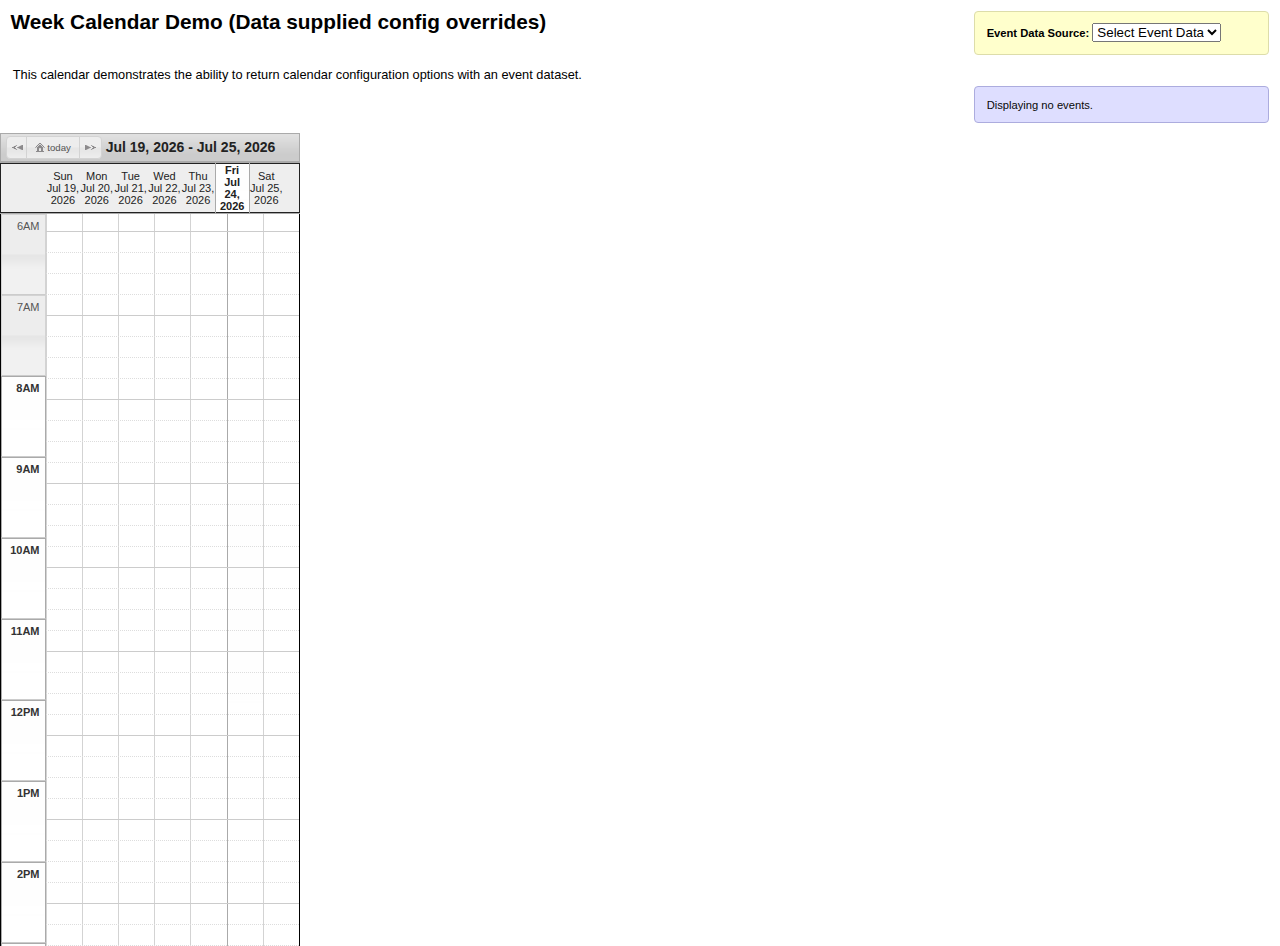
<file: calendar/weekcalendar_demo_2.html>
<!DOCTYPE html PUBLIC "-//W3C//DTD XHTML 1.0 Strict//EN""http://www.w3.org/TR/xhtml1/DTD/xhtml1-strict.dtd">
<html>
<head>
  <meta http-equiv="content-type" content="text/html; charset=UTF-8" />
  <title>Demo 2 - jQuery Week Calendar</title>

  <link rel='stylesheet' type='text/css' href='libs/css/smoothness/jquery-ui-1.8.11.custom.css' />
  <link rel='stylesheet' type='text/css' href='jquery.weekcalendar.css' />
  <link rel="stylesheet" type="text/css" href="skins/default.css" />
  <style type='text/css'>
  body {
    font-family: "Lucida Grande",Helvetica,Arial,Verdana,sans-serif;
    margin: 0;
  }

  h1 {
    margin:0 0 2em;
    padding: 0.5em;
    font-size: 1.3em;
  }

  p.description {
    font-size: 0.8em;
    padding: 1em;
    position: absolute;
    top: 3.2em;
    margin-right: 400px;
  }

  .clearer {
    clear: both;
  }

  #calendar_selection {
    font-size: 0.7em;
    position: absolute;
    top: 1em;
    right: 1em;
    padding: 1em;
    background: #ffc;
    border: 1px solid #dda;
    width: 270px;
  }

  #message {
    font-size: 0.7em;
    padding: 1em;
    margin-right: 1em;
    margin-bottom: 10px;
    background: #ddf;
    border: 1px solid #aad;
    width: 270px;
    float: right;
  }
  </style>

  <script type='text/javascript' src='libs/jquery-1.4.4.min.js'></script>
  <script type='text/javascript' src='libs/jquery-ui-1.8.11.custom.min.js'></script>

  <script type="text/javascript" src="libs/date.js"></script>
  <script type='text/javascript' src='jquery.weekcalendar.js'></script>
  <script type='text/javascript'>


  var year = new Date().getFullYear();
  var month = new Date().getMonth();
  var day = new Date().getDate();

  var eventData1 = {
    options: {
      timeslotsPerHour: 4,
      timeslotHeight: 20
    },
    events : [
       {'id':1, 'start': new Date(year, month, day, 12), 'end': new Date(year, month, day, 13, 30),'title':'Lunch with Mike'},
       {'id':2, 'start': new Date(year, month, day, 14), 'end': new Date(year, month, day, 14, 45),'title':'Dev Meeting'},
       {'id':3, 'start': new Date(year, month, day + 1, 18), 'end': new Date(year, month, day + 1, 18, 45),'title':'Hair cut'},
       {'id':4, 'start': new Date(year, month, day - 1, 8), 'end': new Date(year, month, day - 1, 9, 30),'title':'Team breakfast'},
       {'id':5, 'start': new Date(year, month, day + 1, 14), 'end': new Date(year, month, day + 1, 15),'title':'Product showcase'}
    ]
  };

  var eventData2 = {
    options: {
      timeslotsPerHour: 3,
      timeslotHeight: 30
    },
    events : [
       {'id':1, 'start': new Date(year, month, day, 12), 'end': new Date(year, month, day, 13, 00),'title':'Lunch with Sarah'},
       {'id':2, 'start': new Date(year, month, day, 14), 'end': new Date(year, month, day, 14, 40),'title':'Team Meeting'},
       {'id':3, 'start': new Date(year, month, day + 1, 18), 'end': new Date(year, month, day + 1, 18, 40),'title':'Meet with Joe'},
       {'id':4, 'start': new Date(year, month, day - 1, 8), 'end': new Date(year, month, day - 1, 9, 20),'title':'Coffee with Alison'},
       {'id':5, 'start': new Date(year, month, day + 1, 14), 'end': new Date(year, month, day + 1, 15),'title':'Product showcase'}
    ]
  };


        // data set 3 : using event delete features
  var eventData3 = {
    options: {
      allowEventDelete: true,
      eventDelete: function(calEvent, element, dayFreeBusyManager, calendar, clickEvent) {
        if (confirm('You want to delete this event?')) {
          calendar.weekCalendar('removeEvent',calEvent.id);
        }
      },
      deletable: function(calEvent, element) {
        return calEvent.start > Date.today();
      }
    },
    events : [
       {'id':1, 'start': new Date(year, month, day, 12), 'end': new Date(year, month, day, 13, 00),'title':'Lunch with Ashley'},
       {'id':2, 'start': new Date(year, month, day, 14), 'end': new Date(year, month, day, 14, 40),'title':'Team Picnic'},
       {'id':3, 'start': new Date(year, month, day + 1, 18), 'end': new Date(year, month, day + 1, 18, 40),'title':'Meet with Cathy'},
       {'id':4, 'start': new Date(year, month, day - 1, 8), 'end': new Date(year, month, day - 1, 9, 20),'title':'Coffee with Alyssa'},
       {'id':5, 'start': new Date(year, month, day + 1, 14), 'end': new Date(year, month, day + 1, 15),'title':'Product kickoff'}
    ]
  };

  $(document).ready(function() {
    var $calendar = $('#calendar').weekCalendar({
      timeslotsPerHour: 4,
      scrollToHourMillis : 0,
      height: function($calendar){
        return $(window).height() - $('h1').outerHeight(true);
      },
      eventRender : function(calEvent, $event) {
        if(calEvent.end.getTime() < new Date().getTime()) {
          $event.css('backgroundColor', '#aaa');
          $event.find('.time').css({'backgroundColor': '#999', 'border':'1px solid #888'});
        }
      },
      eventNew : function(calEvent, $event) {
        alert('You\'ve added a new event. You would capture this event, add the logic for creating a new event with your own fields, data and whatever backend persistence you require.');
      },
      data: function(start, end, callback) {
        var dataSource = $('#data_source').val();

        if (dataSource === '1') {
          callback(eventData1);
        } else if(dataSource === '2') {
          callback(eventData2);
        } else if(dataSource === '3') {
          callback(eventData3);
        } else {
          callback([]);
        }
      }
    });

    $('#data_source').change(function() {
      $calendar.weekCalendar('refresh');
      updateMessage();
    });

    function updateMessage() {
      var dataSource = $('#data_source').val();
      $('#message').fadeOut(function(){
        if(dataSource === '1') {
          $('#message').text('Displaying event data set 1 with timeslots per hour of 4 and timeslot height of 20px');
        } else if(dataSource === '2') {
          $('#message').text('Displaying event data set 2 with timeslots per hour of 3 and timeslot height of 30px');
        } else if(dataSource === '3') {
          $('#message').text('Displaying event data set 3 with allowEventDelete enabled. Events before today will not be deletable. A confirmation dialog is opened when you delete an event.');
        } else {
          $('#message').text('Displaying no events.');
        }
        $(this).fadeIn();
      });
    }

    updateMessage();
  });
  </script>
</head>
<body>
  <h1>Week Calendar Demo (Data supplied config overrides)</h1>

  <p class="description">
    This calendar demonstrates the ability to return calendar configuration
    options with an event dataset.
  </p>

  <div id="message" class="ui-corner-all"></div>

  <div class="clearer"></div>

  <div id="calendar_selection" class="ui-corner-all">
    <strong>Event Data Source: </strong>
    <select id="data_source">
      <option value="">Select Event Data</option>
      <option value="1">Event Data 1</option>
      <option value="2">Event data 2</option>
      <option value="3">Event data 3</option>
    </select>
  </div>

  <div id="calendar"></div>
</body>
</html>
</file>
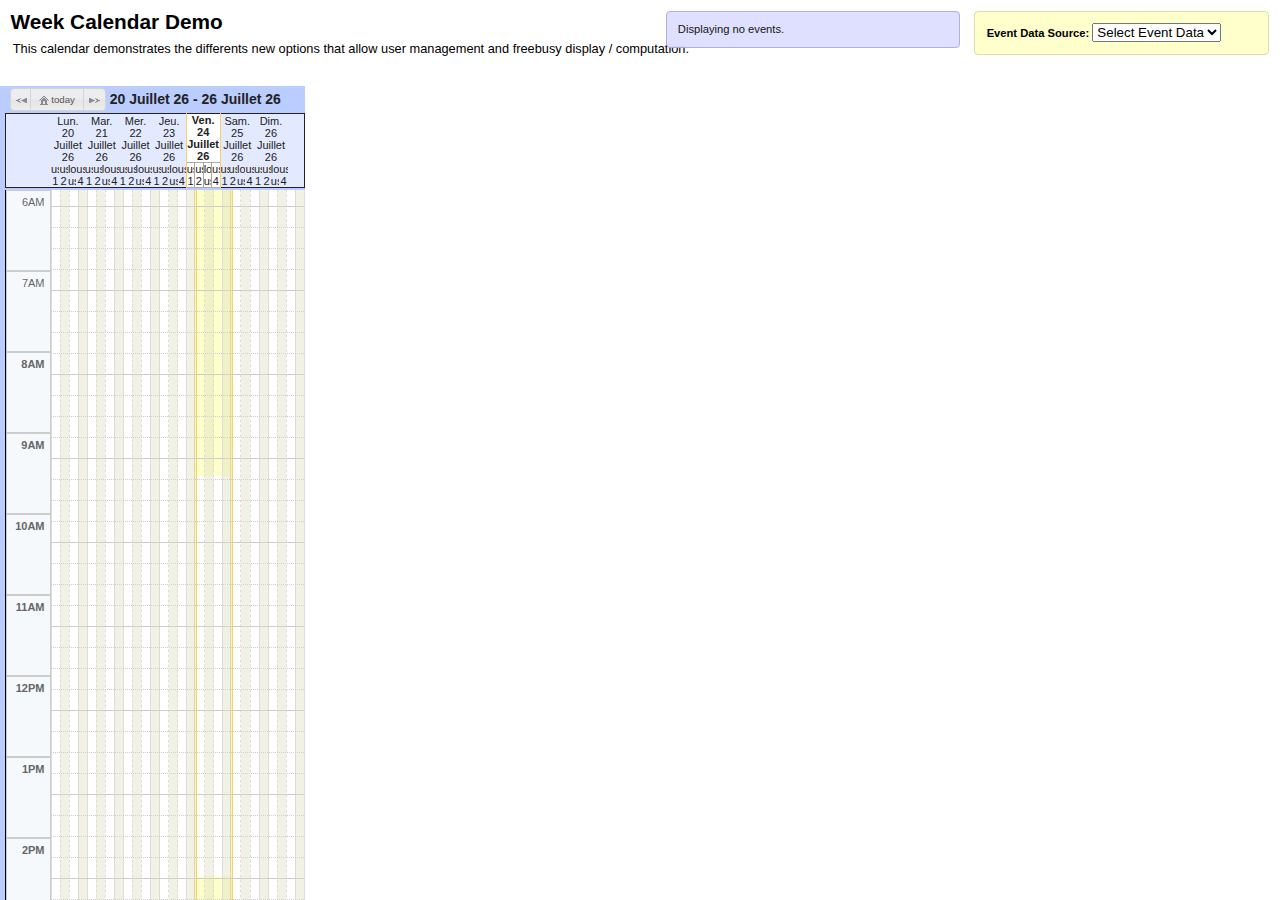
<file: calendar/weekcalendar_demo_3.html>
<!DOCTYPE html PUBLIC "-//W3C//DTD XHTML 1.0 Strict//EN" "http://www.w3.org/TR/xhtml1/DTD/xhtml1-strict.dtd">
<html xmlns="http://www.w3.org/1999/xhtml">
<head>
  <meta http-equiv="content-type" content="text/html; charset=UTF-8" />
  <title>Demo 3 - jQuery Week Calendar</title>

  <link rel='stylesheet' type='text/css' href='libs/css/smoothness/jquery-ui-1.8.11.custom.css' />
  <link rel="stylesheet" type="text/css" href="jquery.weekcalendar.css" />
  <link rel="stylesheet" type="text/css" href="skins/default.css" />
  <link rel="stylesheet" type="text/css" href="skins/gcalendar.css" />
  <style type="text/css">
    body {
      font-family: "Lucida Grande",Helvetica,Arial,Verdana,sans-serif;
      margin: 0;
    }

    h1 {
      margin:0 0 2em;
      padding: 0.5em;
      font-size: 1.3em;
    }

    p.description {
      font-size: 0.8em;
      padding: 1em;
      position: absolute;
      top: 1.2em;
      margin-right: 400px;
    }

    #calendar_selection {
      font-size: 0.7em;
      position: absolute;
      top: 1em;
      right: 1em;
      padding: 1em;
      background: #ffc;
      border: 1px solid #dda;
      width: 270px;
    }

    #message {
      font-size: 0.7em;
      position: absolute;
      top: 1em;
      right: 320px;
      padding: 1em;
      background: #ddf;
      border: 1px solid #aad;
      width: 270px;
    }
  </style>

  <script type='text/javascript' src='libs/jquery-1.4.4.min.js'></script>
  <script type='text/javascript' src='libs/jquery-ui-1.8.11.custom.min.js'></script>
  <script type='text/javascript' src='libs/jquery-ui-i18n.js'></script>

  <script type="text/javascript" src="libs/date.js"></script>
  <script type="text/javascript" src="jquery.weekcalendar.js"></script>
  <script type="text/javascript">
  (function($) {
    var d = new Date();
    d.setDate(d.getDate() - d.getDay());
    var year = d.getFullYear();
    var month = d.getMonth();
    var day = d.getDate();

    var eventData1 = {
      options: {
        timeslotsPerHour: 4,
        timeslotHeight: 20,
        defaultFreeBusy: {free: true}
      },
      events : [
        {'id':1, 'start': new Date(year, month, day, 12), 'end': new Date(year, month, day, 13, 30), 'title': 'Lunch with Mike', userId: 0},
        {'id':2, 'start': new Date(year, month, day, 14), 'end': new Date(year, month, day, 14, 45), 'title': 'Dev Meeting', userId: 1},
        {'id':3, 'start': new Date(year, month, day+1, 18), 'end': new Date(year, month, day+1, 18, 45), 'title': 'Hair cut', userId: 1},
        {'id':4, 'start': new Date(year, month, day+2, 8), 'end': new Date(year, month, day+2, 9, 30), 'title': 'Team breakfast', userId: 0},
        {'id':5, 'start': new Date(year, month, day+1, 14), 'end': new Date(year, month, day+1, 15), 'title': 'Product showcase', userId: 1}
      ],
      freebusys: [
        {'start': new Date(year, month, day), 'end': new Date(year, month, day+3), 'free': false, userId: [0,1,2,3]},
        {'start': new Date(year, month, day, 8), 'end': new Date(year, month, day, 12), 'free': true, userId: [0,1,2,3]},
        {'start': new Date(year, month, day+1, 8), 'end': new Date(year, month, day+1, 12), 'free': true, userId: [0,1,2,3]},
        {'start': new Date(year, month, day+2, 8), 'end': new Date(year, month, day+2, 12), 'free': true, userId: [0,1,2,3]},
        {'start': new Date(year, month, day+1, 14), 'end': new Date(year, month, day+1, 18), 'free': true, userId: [0,1,2,3]},
        {'start': new Date(year, month, day+2, 8), 'end': new Date(year, month, day+2, 12), 'free': true, userId: [0,3]},
        {'start': new Date(year, month, day+2, 14), 'end': new Date(year, month, day+2, 18), 'free': true, userId: 1}
      ]
    };

    d = new Date();
    d.setDate(d.getDate() -(d.getDay() - 3));
    year = d.getFullYear();
    month = d.getMonth();
    day = d.getDate();

    var eventData2 = {
      options: {
        timeslotsPerHour: 3,
        timeslotHeight: 30,
        defaultFreeBusy: {free: false}
      },
      events : [
        {'id':1, 'start': new Date(year, month, day, 12), 'end': new Date(year, month, day, 13, 00), 'title': 'Lunch with Sarah', userId: [1, 2]},
        {'id':2, 'start': new Date(year, month, day, 14), 'end': new Date(year, month, day, 14, 40), 'title': 'Team Meeting', userId: 0},
        {'id':3, 'start': new Date(year, month, day+1, 18), 'end': new Date(year, month, day+1, 18, 40), 'title': 'Meet with Joe', userId: 1},
        {'id':4, 'start': new Date(year, month, day-1, 8), 'end': new Date(year, month, day-1, 9, 20), 'title': 'Coffee with Alison', userId: 1},
        {'id':5, 'start': new Date(year, month, day+1, 14), 'end': new Date(year, month, day+1, 15, 00), 'title': 'Product showcase', userId: 0}
      ],
      freebusys: [
        {'start': new Date(year, month, day-1, 8), 'end': new Date(year, month, day-1, 18), 'free': true, userId: [0,1,2,3]},
        {'start': new Date(year, month, day, 8), 'end': new Date(year, month, day+0, 18), 'free': true, userId: [0,1,2,3]},
        {'start': new Date(year, month, day+1, 8), 'end': new Date(year, month, day+1, 18), 'free': true, userId: [0,3]},
        {'start': new Date(year, month, day+2, 14), 'end': new Date(year, month, day+2, 18), 'free': true, userId: 1}
      ]
    };

    function updateMessage() {
      var dataSource = $('#data_source').val();

      $('#message').fadeOut(function() {
        if (dataSource === '1') {
          $('#message').text('Displaying event data set 1 with timeslots per hour of 4 and timeslot height of 20px. Moreover, the calendar is free by default.');
        } else if(dataSource === '2') {
          $('#message').text('Displaying event data set 2 with timeslots per hour of 3 and timeslot height of 30px. Moreover, the calendar is busy by default.');
        } else {
          $('#message').text('Displaying no events.');
          }

        $(this).fadeIn();
      });
    }

    $(document).ready(function() {
      var $calendar = $('#calendar').weekCalendar({
        timeslotsPerHour: 4,
        scrollToHourMillis : 0,
        height: function($calendar){
          return $(window).height() - $('h1').outerHeight(true);
        },
        eventRender : function(calEvent, $event) {
          if (calEvent.end.getTime() < new Date().getTime()) {
            $event.css('backgroundColor', '#aaa');
            $event.find('.wc-time').css({
              backgroundColor: '#999',
              border:'1px solid #888'
            });
          }
        },
        eventNew : function(calEvent, $event, FreeBusyManager, calendar) {
          var isFree = true;
          $.each(FreeBusyManager.getFreeBusys(calEvent.start, calEvent.end), function() {
            if (
              this.getStart().getTime() != calEvent.end.getTime()
              && this.getEnd().getTime() != calEvent.start.getTime()
              && !this.getOption('free')
            ){
              isFree = false;
              return false;
            }
          });

          if (!isFree) {
            alert('looks like you tried to add an event on busy part !');
            $(calendar).weekCalendar('removeEvent',calEvent.id);
            return false;
          }

          alert('You\'ve added a new event. You would capture this event, add the logic for creating a new event with your own fields, data and whatever backend persistence you require.');

          calEvent.id = calEvent.userId +'_'+ calEvent.start.getTime();
          $(calendar).weekCalendar('updateFreeBusy', {
            userId: calEvent.userId,
            start: calEvent.start,
            end: calEvent.end,
            free:false
          });
        },
        data: function(start, end, callback) {
          var dataSource = $('#data_source').val();
          if (dataSource === '1') {
            callback(eventData1);
          } else if(dataSource === '2') {
            callback(eventData2);
          } else {
            callback({
              options: {
                defaultFreeBusy: {
                  free:true
                }
              },
              events: []
            });
          }
        },
        users: ['user 1', 'user 2', 'long username', 'user 4'],
        showAsSeparateUser: true,
        displayOddEven: true,
        displayFreeBusys: true,
        daysToShow: 7,
        switchDisplay: {'1 day': 1, '3 next days': 3, 'work week': 5, 'full week': 7},
        headerSeparator: ' ',
        useShortDayNames: true,
        // I18N
        firstDayOfWeek: $.datepicker.regional['fr'].firstDay,
        shortDays: $.datepicker.regional['fr'].dayNamesShort,
        longDays: $.datepicker.regional['fr'].dayNames,
        shortMonths: $.datepicker.regional['fr'].monthNamesShort,
        longMonths: $.datepicker.regional['fr'].monthNames,
        dateFormat: 'd F y'
      });

      $('#data_source').change(function() {
        $calendar.weekCalendar('refresh');
        updateMessage();
      });

      updateMessage();
    });
  })(jQuery);
  </script>
</head>
<body>
  <h1>Week Calendar Demo</h1>

  <p class="description">
    This calendar demonstrates the differents new options that allow user
    management and freebusy display / computation.
  </p>

  <div id="message" class="ui-corner-all"></div>

  <div id="calendar_selection" class="ui-corner-all">
    <strong>Event Data Source: </strong>
    <select id="data_source">
      <option value="">Select Event Data</option>
      <option value="1">Event Data 1</option>
      <option value="2">Event data 2</option>
    </select>
  </div>

  <div id="calendar"></div>
</body>
</html>
</file>
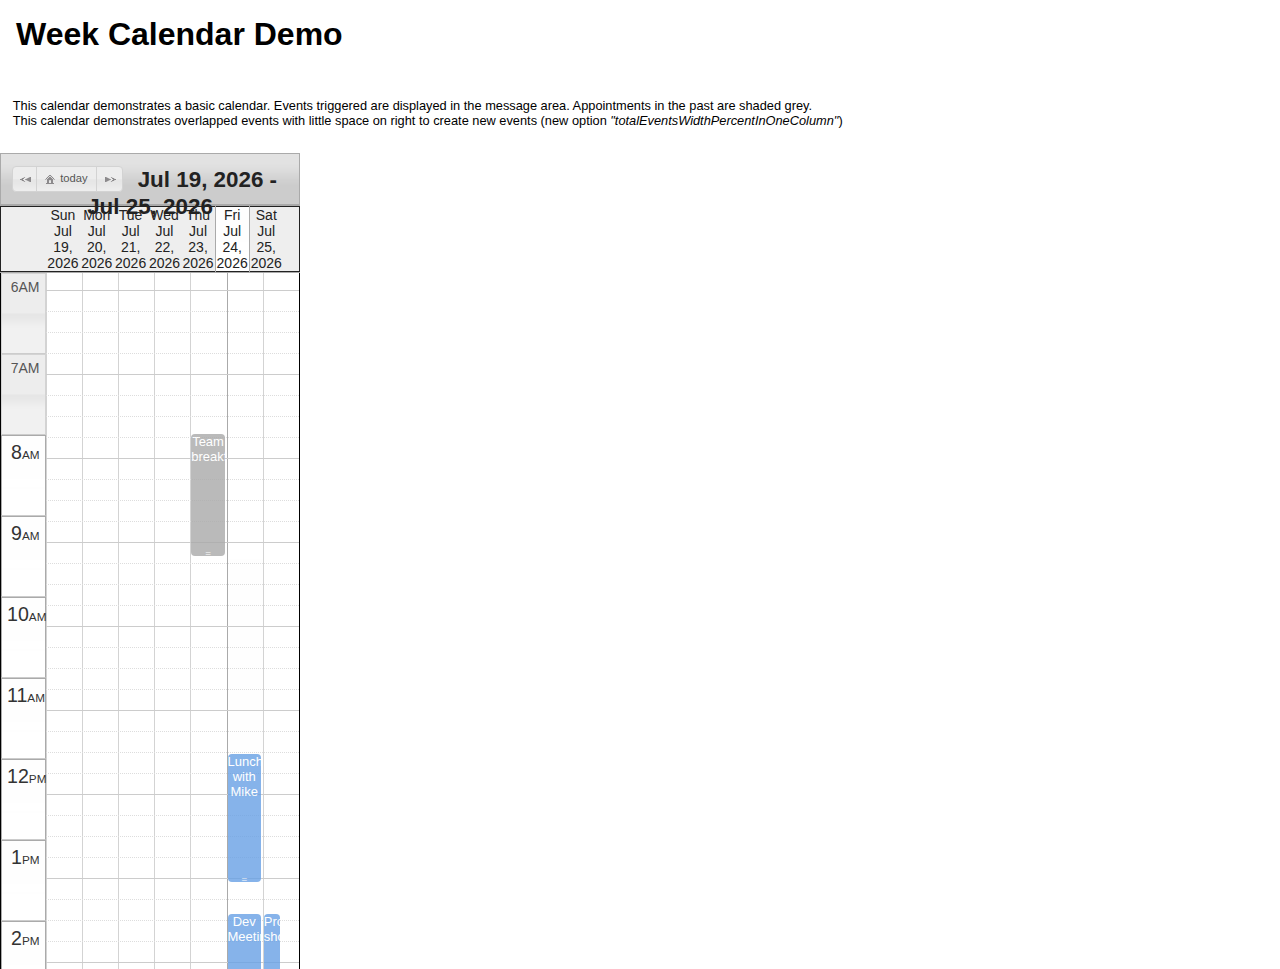
<file: calendar/weekcalendar_demo_4.html>
<!DOCTYPE html PUBLIC "-//W3C//DTD XHTML 1.0 Strict//EN""http://www.w3.org/TR/xhtml1/DTD/xhtml1-strict.dtd">
<html>
<head>
  <meta http-equiv="content-type" content="text/html; charset=UTF-8" />
  <title>Demo 4 - jQuery Week Calendar</title>

  <link rel='stylesheet' type='text/css' href='libs/css/smoothness/jquery-ui-1.8.11.custom.css' />
  <link rel='stylesheet' type='text/css' href='jquery.weekcalendar.css' />
  <style type='text/css'>
  body {
    font-family: "Lucida Grande",Helvetica,Arial,Verdana,sans-serif;
    margin: 0;
  }

  h1 {
    margin: 0 0 1em;
    padding: 0.5em 0.5em 0;
  }

  p.description {
    font-size: 0.8em;
    padding: 1em;
    top: 3.2em;
    margin-right: 400px;
  }

  #message {
    font-size: 0.7em;
    position: absolute;
    top: 1em;
    right: 1em;
    width: 350px;
    display: none;
    padding: 1em;
    background: #ffc;
    border: 1px solid #dda;
  }
  </style>

  <script type='text/javascript' src='libs/jquery-1.4.4.min.js'></script>
  <script type='text/javascript' src='libs/jquery-ui-1.8.11.custom.min.js'></script>

  <script type="text/javascript" src="libs/date.js"></script>
  <script type='text/javascript' src='jquery.weekcalendar.js'></script>

  <script type='text/javascript'>
  var year = new Date().getFullYear();
  var month = new Date().getMonth();
  var day = new Date().getDate();

  var eventData = {
    events : [
       {'id':1, 'start': new Date(year, month, day, 12), 'end': new Date(year, month, day, 13, 35),'title':'Lunch with Mike'},
       {'id':2, 'start': new Date(year, month, day, 14), 'end': new Date(year, month, day, 14, 45),'title':'Dev Meeting'},
       {'id':3, 'start': new Date(year, month, day + 1, 18), 'end': new Date(year, month, day + 1, 18, 45),'title':'Hair cut'},
       {'id':4, 'start': new Date(year, month, day - 1, 8), 'end': new Date(year, month, day - 1, 9, 30),'title':'Team breakfast'},
       {'id':5, 'start': new Date(year, month, day + 1, 14), 'end': new Date(year, month, day + 1, 16),'title':'Product showcase'},
       {'id':5, 'start': new Date(year, month, day + 1, 15), 'end': new Date(year, month, day + 1, 17),'title':'Overlay event'}
    ]
  };

  $(document).ready(function() {
    $('#calendar').weekCalendar({
      data: eventData,

      timeslotsPerHour: 4,
      allowCalEventOverlap: true,
      overlapEventsSeparate: true,
      totalEventsWidthPercentInOneColumn : 95,

      height: function($calendar) {
        return $(window).height() - $('h1').outerHeight(true);
      },
      eventRender: function(calEvent, $event) {
        if (calEvent.end.getTime() < new Date().getTime()) {
          $event.css('backgroundColor', '#aaa');
          $event.find('.time').css({
            backgroundColor: '#999',
            border:'1px solid #888'
          });
        }
      },
      eventNew: function(calEvent, $event) {
        displayMessage('<strong>Added event</strong><br/>Start: ' + calEvent.start + '<br/>End: ' + calEvent.end);
        alert('You\'ve added a new event. You would capture this event, add the logic for creating a new event with your own fields, data and whatever backend persistence you require.');
      },
      eventDrop: function(calEvent, $event) {
        displayMessage('<strong>Moved Event</strong><br/>Start: ' + calEvent.start + '<br/>End: ' + calEvent.end);
      },
      eventResize: function(calEvent, $event) {
        displayMessage('<strong>Resized Event</strong><br/>Start: ' + calEvent.start + '<br/>End: ' + calEvent.end);
      },
      eventClick: function(calEvent, $event) {
        displayMessage('<strong>Clicked Event</strong><br/>Start: ' + calEvent.start + '<br/>End: ' + calEvent.end);
      },
      eventMouseover: function(calEvent, $event) {
        displayMessage('<strong>Mouseover Event</strong><br/>Start: ' + calEvent.start + '<br/>End: ' + calEvent.end);
      },
      eventMouseout: function(calEvent, $event) {
        displayMessage('<strong>Mouseout Event</strong><br/>Start: ' + calEvent.start + '<br/>End: ' + calEvent.end);
      },
      noEvents: function() {
        displayMessage('There are no events for this week');
      }
    });

    function displayMessage(message) {
      $('#message').html(message).fadeIn();
    }

    $('<div id="message" class="ui-corner-all"></div>').prependTo($('body'));
  });
  </script>
</head>
<body>
  <h1>Week Calendar Demo</h1>

  <p class="description">
    This calendar demonstrates a basic calendar. Events triggered are
    displayed in the message area. Appointments in the past are shaded grey.
    <br/>
    This calendar demonstrates overlapped events with little space on right to
    create new events  (new option <i>"totalEventsWidthPercentInOneColumn"</i>)
  </p>

  <div id="calendar"></div>
</body>
</html>
</file>
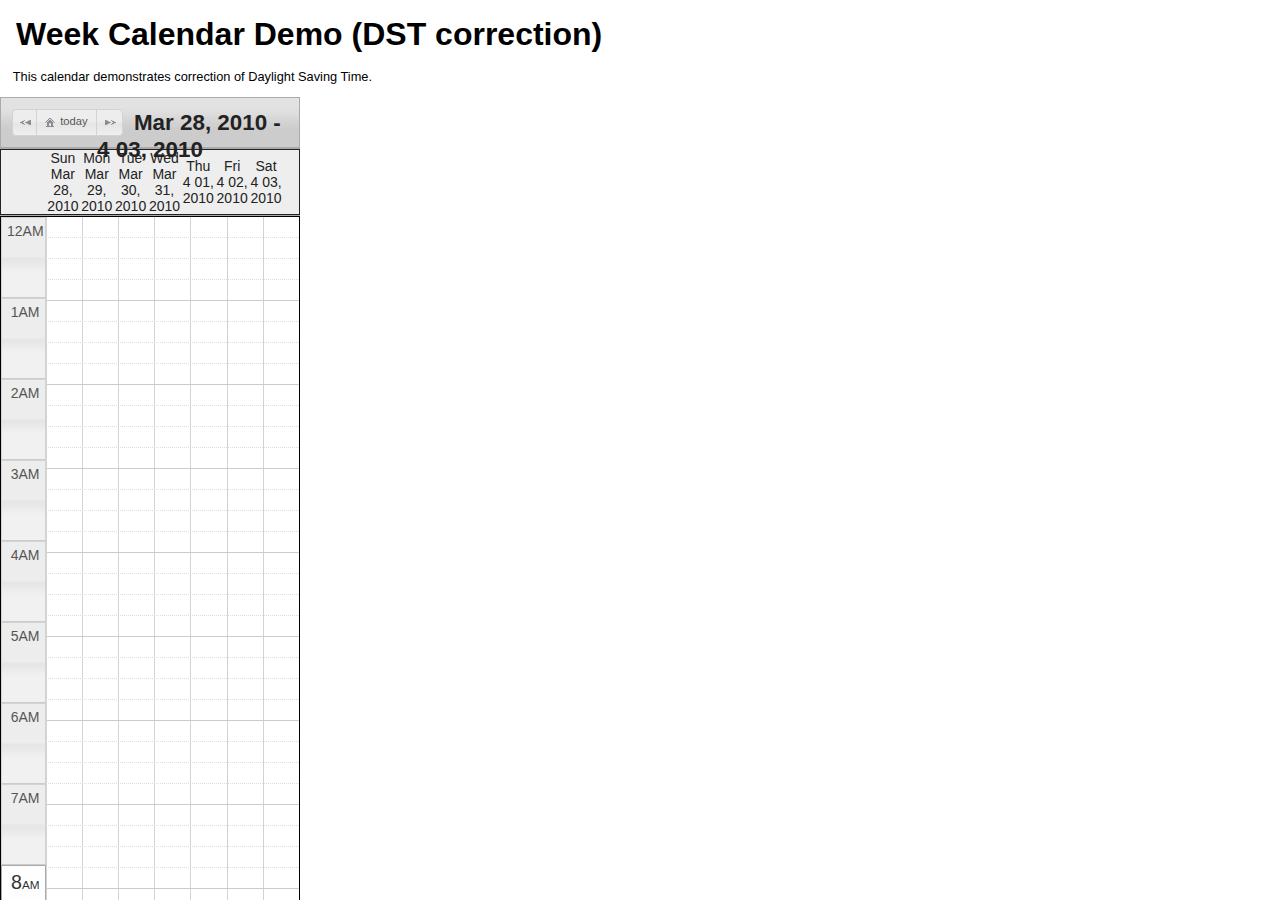
<file: calendar/weekcalendar_dst.html>
<!DOCTYPE html PUBLIC "-//W3C//DTD XHTML 1.0 Strict//EN""http://www.w3.org/TR/xhtml1/DTD/xhtml1-strict.dtd">
<html>
<head>
  <meta http-equiv="content-type" content="text/html; charset=UTF-8" />
  <title>Demo DST - jQuery Week Calendar</title>

  <link rel='stylesheet' type='text/css' href='libs/css/smoothness/jquery-ui-1.8.11.custom.css' />
  <link rel='stylesheet' type='text/css' href='jquery.weekcalendar.css' />
  <style type="text/css">
  body {
    font-family: "Lucida Grande",Helvetica,Arial,Verdana,sans-serif;
    margin: 0;
  }

  h1 {
    margin: 0;
    padding: 0.5em;
  }

  p.description {
    font-size: 0.8em;
    padding: 0 1em 1em;
    margin: 0;
  }
  </style>

  <script type='text/javascript' src='libs/jquery-1.4.4.min.js'></script>
  <script type='text/javascript' src='libs/jquery-ui-1.8.11.custom.min.js'></script>

  <script type='text/javascript' src='libs/date.js'></script>
  <script type='text/javascript' src='jquery.weekcalendar.js'></script>
  <script type='text/javascript'>

  var eventData = {
    events : [
      {'id':1, 'start': new Date(2010, 9, 30, 12), 'end': new Date(2010, 9, 30, 13, 30),'title':'Lunch with Mike'},
      {'id':2, 'start': new Date(2010, 9, 30, 14), 'end': new Date(2010, 9, 30, 16),'title':'Dev Meeting'},
      {'id':3, 'start': new Date(2010, 9, 30, 18), 'end': new Date(2010, 9, 30, 18, 45),'title':'Hair cut'},
      {'id':4, 'start': new Date(2010, 9, 31, 12), 'end': new Date(2010, 9, 31, 13, 30),'title':'Lunch with Mike'},
      {'id':5, 'start': new Date(2010, 9, 31, 14), 'end': new Date(2010, 9, 31, 16),'title':'Dev Meeting'},
      {'id':6, 'start': new Date(2010, 9, 31, 18), 'end': new Date(2010, 9, 31, 18, 45),'title':'Hair cut'},
      {'id':7, 'start': new Date(2010, 10, 1, 12), 'end': new Date(2010, 10, 1, 13, 30),'title':'Lunch with Mike'},
      {'id':8, 'start': new Date(2010, 10, 1, 14), 'end': new Date(2010, 10, 1, 16),'title':'Dev Meeting'},
      {'id':9, 'start': new Date(2010, 10, 1, 18), 'end': new Date(2010, 10, 1, 18, 45),'title':'Hair cut'},
      {'id':10, 'start': new Date(2010, 2, 27, 12), 'end': new Date(2010, 2, 27, 13, 30),'title':'Lunch with Mike'},
      {'id':11, 'start': new Date(2010, 2, 27, 14), 'end': new Date(2010, 2, 27, 16),'title':'Dev Meeting'},
      {'id':12, 'start': new Date(2010, 2, 27, 18), 'end': new Date(2010, 2, 27, 18, 45),'title':'Hair cut'},
      {'id':13, 'start': new Date(2010, 2, 28, 12), 'end': new Date(2010, 2, 28, 13, 30),'title':'Lunch with Mike'},
      {'id':14, 'start': new Date(2010, 2, 28, 14), 'end': new Date(2010, 2, 28, 16),'title':'Dev Meeting'},
      {'id':15, 'start': new Date(2010, 2, 28, 18), 'end': new Date(2010, 2, 28, 18, 45),'title':'Hair cut'},
      {'id':16, 'start': new Date(2010, 2, 29, 12), 'end': new Date(2010, 2, 29, 13, 30),'title':'Lunch with Mike'},
      {'id':17, 'start': new Date(2010, 2, 29, 14), 'end': new Date(2010, 2, 29, 16),'title':'Dev Meeting'},
      {'id':18, 'start': new Date(2010, 2, 29, 18), 'end': new Date(2010, 2, 29, 18, 45),'title':'Hair cut'}
    ]
  };

  $(document).ready(function() {

    $('#calendar').weekCalendar({
      data:eventData,
      date: new Date(2010, 2, 28),
      timeslotsPerHour: 4,
      height: function($calendar){
        return $(window).height() - $('h1').outerHeight() - $('.description').outerHeight();
      },
      eventRender : function(calEvent, $event) {
        if (calEvent.end.getTime() < new Date().getTime()) {
          $event.css('backgroundColor', '#aaa');
          $event.find('.time').css({'backgroundColor': '#999', 'border':'1px solid #888'});
        }
      }
    });
  });

</script>
</head>
<body>
  <h1>Week Calendar Demo (DST correction)</h1>

  <p class="description">
    This calendar demonstrates correction of Daylight Saving Time.
  </p>

  <div id="calendar"></div>
</body>
</html>
</file>
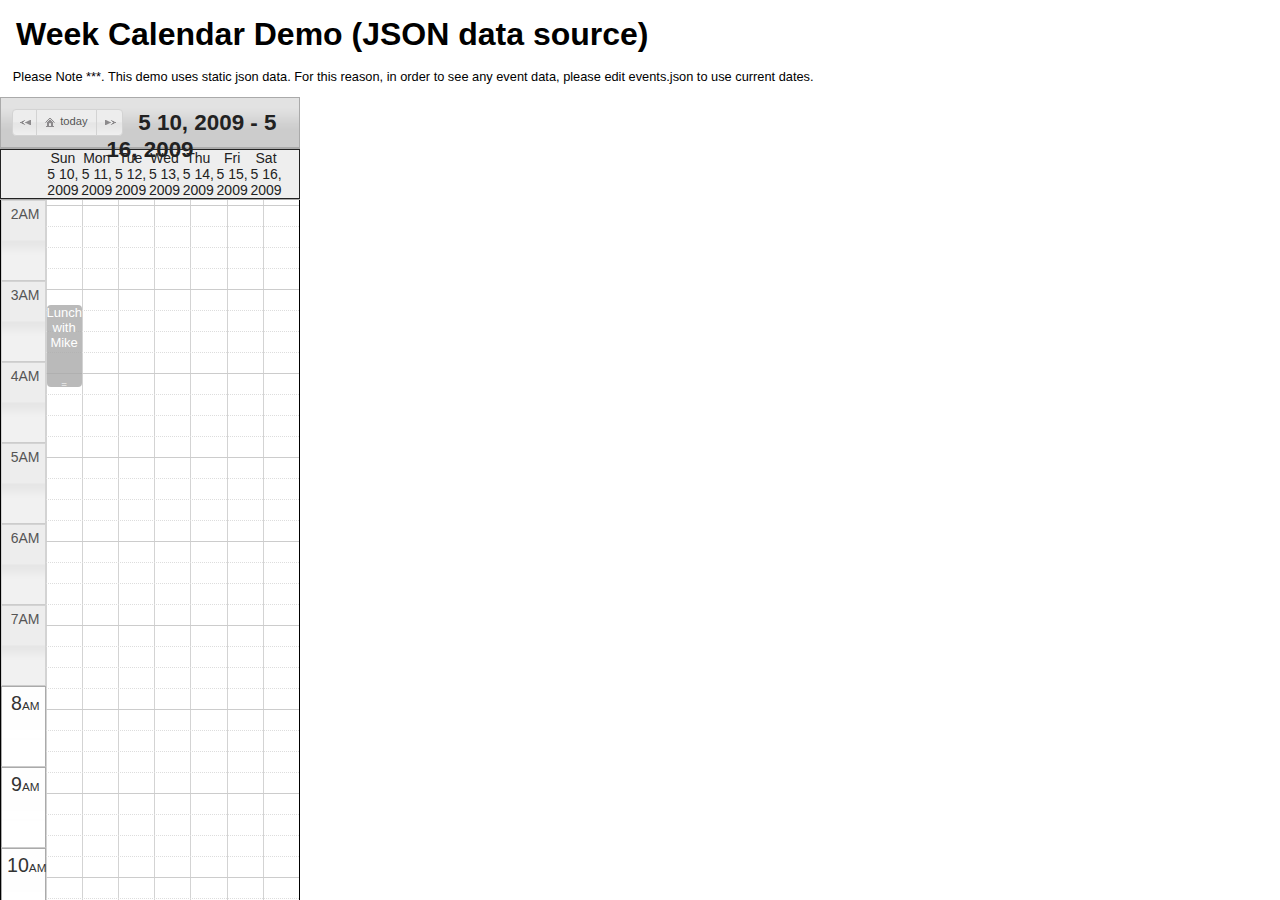
<file: calendar/weekcalendar_json.html>
<!DOCTYPE html PUBLIC "-//W3C//DTD XHTML 1.0 Strict//EN""http://www.w3.org/TR/xhtml1/DTD/xhtml1-strict.dtd">
<html>
<head>
  <meta http-equiv="content-type" content="text/html; charset=UTF-8" />
  <title>Demo JSON - jQuery Week Calendar</title>

  <link rel='stylesheet' type='text/css' href='libs/css/smoothness/jquery-ui-1.8.11.custom.css' />
  <link rel='stylesheet' type='text/css' href='jquery.weekcalendar.css' />
  <style type='text/css'>
  body {
    font-family: "Lucida Grande",Helvetica,Arial,Verdana,sans-serif;
    margin: 0;
  }

  h1 {
    margin: 0;
    padding: 0.5em;
  }

  p.description {
    font-size: 0.8em;
    padding: 0 1em 1em;
    margin: 0;
  }

  #message {
    font-size: 0.7em;
    position: absolute;
    top: 1em;
    right: 1em;
    width: 350px;
    display: none;
    padding: 1em;
    background: #ffc;
    border: 1px solid #dda;
  }
  </style>

  <script type='text/javascript' src='libs/jquery-1.4.4.min.js'></script>
  <script type='text/javascript' src='libs/jquery-ui-1.8.11.custom.min.js'></script>

  <script type='text/javascript' src='libs/date.js'></script>
  <script type='text/javascript' src='jquery.weekcalendar.js'></script>
  <script type='text/javascript'>
  var year = new Date().getFullYear();
  var month = new Date().getMonth();
  var day = new Date().getDate();


  $(document).ready(function() {
    $('#calendar').weekCalendar({
      data: 'events.json',
      date: new Date('2009-05-10T13:15:00.000+10:00'),
      minDate: new Date('2009-05-01T13:15:00.000+10:00'),
      maxDate: new Date('2009-05-20T13:15:00.000+10:00'),
      switchDisplay: {'1 day': 1,'3 days': 3,'Work week': 5, 'Full week': 7},
      timeslotsPerHour: 4,
      height: function($calendar) {
        return $(window).height() - $('h1').outerHeight() - $('.description').outerHeight();
      },
      eventRender: function(calEvent, $event) {
        if (calEvent.end.getTime() < new Date().getTime()) {
          $event.css('backgroundColor', '#aaa');
          $event.find('.time').css({
            backgroundColor: '#999',
            border:'1px solid #888'
          });
        }
      },
      eventNew: function(calEvent, $event) {
        displayMessage('<strong>Added event</strong><br/>Start: ' + calEvent.start + '<br/>End: ' + calEvent.end);
        alert('You\'ve added a new event. You would capture this event, add the logic for creating a new event with your own fields, data and whatever backend persistence you require.');
      },
      eventDrop: function(calEvent, $event) {
        displayMessage('<strong>Moved Event</strong><br/>Start: ' + calEvent.start + '<br/>End: ' + calEvent.end);
      },
      eventResize: function(calEvent, $event) {
        displayMessage('<strong>Resized Event</strong><br/>Start: ' + calEvent.start + '<br/>End: ' + calEvent.end);
      },
      eventClick: function(calEvent, $event) {
        displayMessage('<strong>Clicked Event</strong><br/>Start: ' + calEvent.start + '<br/>End: ' + calEvent.end);
      },
      eventMouseover: function(calEvent, $event) {
        displayMessage('<strong>Mouseover Event</strong><br/>Start: ' + calEvent.start + '<br/>End: ' + calEvent.end);
      },
      eventMouseout: function(calEvent, $event) {
        displayMessage('<strong>Mouseout Event</strong><br/>Start: ' + calEvent.start + '<br/>End: ' + calEvent.end);
      },
      noEvents: function() {
        displayMessage('There are no events for this week');
      },
      reachedmindate: function($calendar, date) {
        displayMessage('You reached mindate');
      },
      reachedmaxdate: function($calendar, date) {
        displayMessage('You cannot go further');
      }
    });

    function displayMessage(message) {
      $('#message').html(message).fadeIn();
    }

    $('<div id="message" class="ui-corner-all"></div>').prependTo($('body'));
  });

</script>
</head>
<body>
  <h1>Week Calendar Demo (JSON data source)</h1>

  <p class="description">
    Please Note ***. This demo uses static json data. For this reason, in
    order to see any event data, please edit events.json to use current dates.
  </p>

  <div id="calendar"></div>
</body>
</html>
</file>
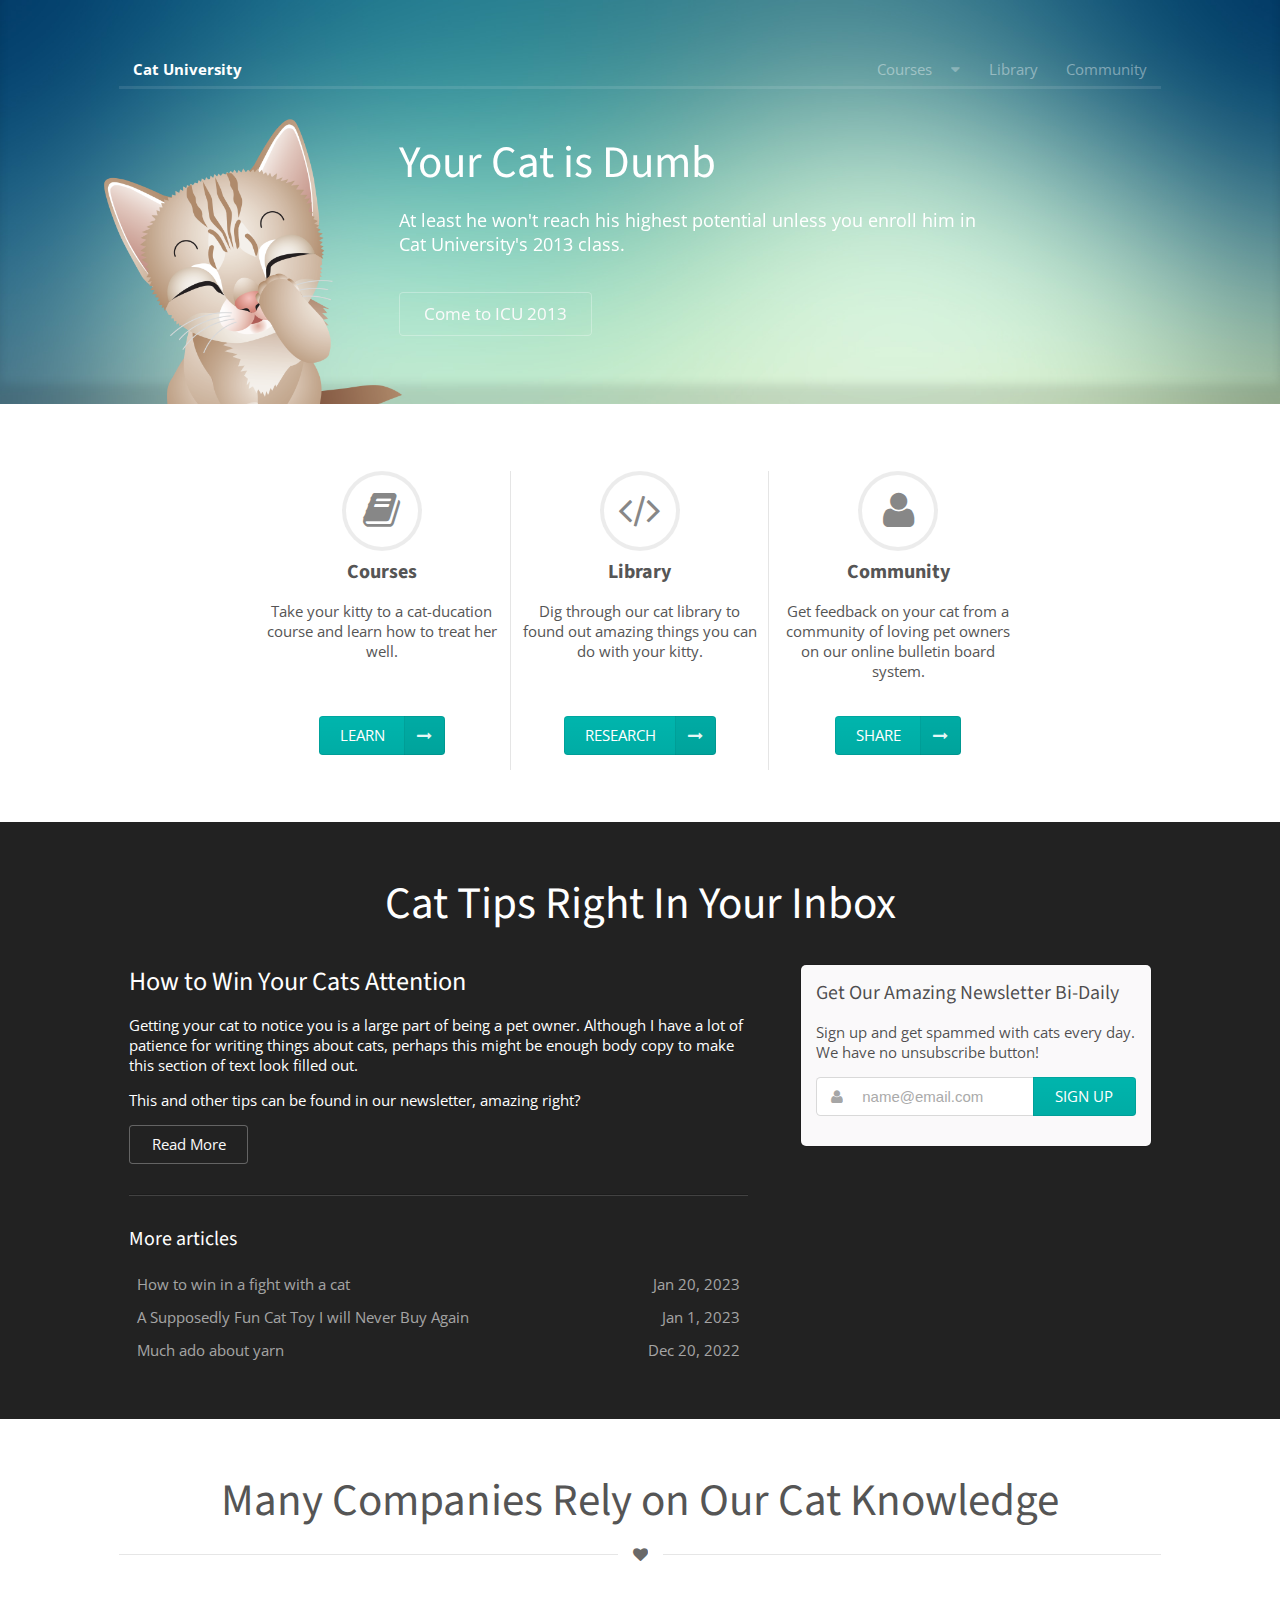
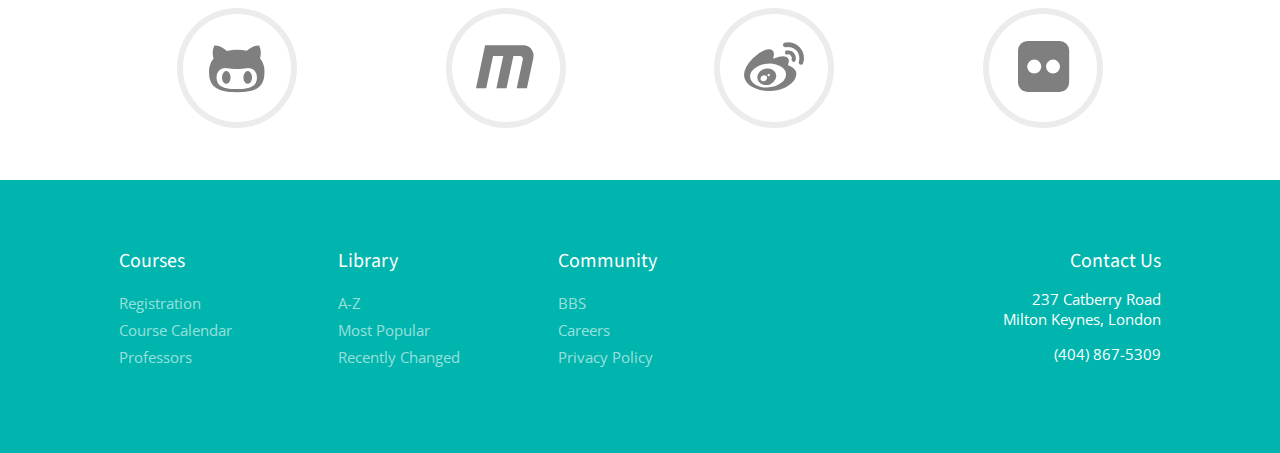
<file: examples/homepage.html>
<!DOCTYPE html>
<html>
<head>
  <!-- Standard Meta -->
  <meta charset="utf-8" />
  <meta http-equiv="X-UA-Compatible" content="IE=edge,chrome=1" />
  <meta name="viewport" content="width=device-width, initial-scale=1.0, maximum-scale=1.0">

  <!-- Site Properities -->
  <title>Homepage Example - Semantic</title>

  <link href='http://fonts.googleapis.com/css?family=Source+Sans+Pro:400,700|Open+Sans:300italic,400,300,700' rel='stylesheet' type='text/css'>

  <link rel="stylesheet" type="text/css" href="../packaged/css/semantic.css">
  <link rel="stylesheet" type="text/css" href="homepage.css">

  <script src="http://cdnjs.cloudflare.com/ajax/libs/jquery/2.0.3/jquery.js"></script>
  <script src="../packaged/javascript/semantic.js"></script>
  <script src="homepage.js"></script>

</head>
<body id="home">
  <div class="ui inverted page grid masthead segment">
    <div class="column">
      <div class="inverted secondary pointing ui menu">
        <div class="header item">Cat University</div>
        <div class="right menu">
          <div class="ui top right pointing mobile dropdown link item">
            Menu
            <i class="dropdown icon"></i>
            <div class="menu">
              <a class="item">Classes</a>
              <a class="item">Cocktail Hours</a>
              <a class="item">Community</a>
            </div>
          </div>
          <div class="ui dropdown link item">
            Courses
            <i class="dropdown icon"></i>
            <div class="menu">
              <a class="item">Petting</a>
              <a class="item">Feeding</a>
              <a class="item">Mind Reading</a>
            </div>
          </div>
          <a class="item">Library</a>
          <a class="item">Community</a>
        </div>
      </div>
      <img src="images/cat.png" class="ui medium image">
      <div class="ui hidden transition information">
        <h1 class="ui inverted header">
          Your Cat is Dumb
        </h1>
        <p>At least he won't reach his highest potential unless you enroll him in Cat University's 2013 class.</p>
        <div class="large basic inverted animated fade ui button">
          <div class="visible content">Come to ICU 2013</div>
          <div class="hidden content">Register Now</div>
        </div>
      </div>
    </div>
  </div>
  <div class="ui page grid overview segment">
    <div class="ui two wide column"></div>
    <div class="twelve wide column">
      <div class="ui three column center aligned stackable divided grid">
        <div class="column">
          <div class="ui icon header">
            <i class="circular book link icon"></i>
            Courses 
          </div>
          <p>Take your kitty to a cat-ducation course and learn how to treat her well.</p>
          <p><a class="ui teal right labeled icon button" href="#">Learn <i class="right long arrow icon"></i></a></p>
        </div>
        <div class="column">
          <div class="ui icon header">
            <i class="circular code link icon"></i>
            Library
          </div>
          <p>Dig through our cat library to found out amazing things you can do with your kitty.</p>
          <p><a class="ui teal right labeled icon button" href="#">Research <i class="right long arrow icon"></i></a></p>
        </div>
        <div class="column">
          <div class="ui icon header">
            <i class="circular user link icon"></i>
            Community
          </div>
          <p>Get feedback on your cat from a community of loving pet owners on our online bulletin board system.</p>
          <p><a class="ui teal right labeled icon button" href="#">Share <i class="right long arrow icon"></i></a></p>
        </div>
      </div>
    </div>
  </div>

  <div class="ui inverted page grid stackable relaxed feature segment">
    <div class="row">
      <div class="column">
        <h1 class="center aligned ui header">
          Cat Tips Right In Your Inbox
        </h1>
      </div>
    </div>
    <div class="row">
      <div class="ten wide column">
        <h2 class="ui header">How to Win Your Cats Attention</h2>
        <p>Getting your cat to notice you is a large part of being a pet owner. Although I have a lot of patience for writing things about cats, perhaps this might be enough body copy to make this section of text look filled out.</p>
        <p>This and other tips can be found in our newsletter, amazing right?</p>
        <div class="ui basic inverted animated button button">
          <div class="visible content">Read More</div>
          <div class="hidden content"><i class="right arrow icon"></i></div>
        </div>
        <div class="ui inverted section divider"></div>
        <h3 class="ui header">More articles</h3>
        <div class="ui inverted animated selection list">
          <div class="item">
            How to win in a fight with a cat
            <div class="right floated">Jan 20, 2023</div>
          </div>
          <div class="item">
            A Supposedly Fun Cat Toy I will Never Buy Again
            <div class="right floated">Jan 1, 2023</div>
          </div>
          <div class="item">
            Much ado about yarn
            <div class="right floated">Dec 20, 2022</div>
          </div>
        </div>
      </div>
      <div class="six wide column">
        <div class="ui secondary form segment">
          <h3 class="ui header">Get Our Amazing Newsletter Bi-Daily</h3>
          <p>Sign up and get spammed with cats every day. We have no unsubscribe button!</p>
          <div class="field">
            <div class="ui left icon action input">
              <i class="user icon"></i>
              <input name="email" type="text" placeholder="name@email.com">
              <div class="ui teal submit button">Sign up</div>
            </div>
          </div>
          <div class="ui error message"></div>
        </div>
      </div>
    </div>
  </div>

  <div class="ui page grid stackable segment">
    <div class="row">
      <div class="column">
        <h1 class="center aligned ui header">
          Many Companies Rely on Our Cat Knowledge
        </h1>
        <div class="ui horizontal divider"><i class="heart icon"></i></div>
      </div>
    </div>
    <div class="center four column aligned row">
      <div class="column">
        <div class="ui text shape">
          <div class="sides">
            <div class="active side">
              <i class="huge circular github icon"></i>
            </div>
            <div class="side">
              <i class="huge circular facebook icon"></i>
            </div>
            <div class="side">
              <i class="huge circular maxcdn icon"></i>
            </div>
            <div class="side">
              <i class="huge circular pinterest icon"></i>
            </div>
            <div class="side">
              <i class="huge circular weibo icon"></i>
            </div>
            <div class="side">
              <i class="huge circular flickr icon"></i>
            </div>
          </div>
        </div>
      </div>
      <div class="column">
        <div class="ui text shape">
          <div class="sides">
            <div class="side">
              <i class="huge circular github icon"></i>
            </div>
            <div class="side">
              <i class="huge circular facebook icon"></i>
            </div>
            <div class="active side">
              <i class="huge circular maxcdn icon"></i>
            </div>
            <div class="side">
              <i class="huge circular pinterest icon"></i>
            </div>
            <div class="side">
              <i class="huge circular weibo icon"></i>
            </div>
            <div class="side">
              <i class="huge circular flickr icon"></i>
            </div>
          </div>
        </div>
      </div>
      <div class="column">
        <div class="ui text shape">
          <div class="sides">
            <div class="side">
              <i class="huge circular github icon"></i>
            </div>
            <div class="side">
              <i class="huge circular facebook icon"></i>
            </div>
            <div class="side">
              <i class="huge circular maxcdn icon"></i>
            </div>
            <div class="side">
              <i class="huge circular pinterest icon"></i>
            </div>
            <div class="active side">
              <i class="huge circular weibo icon"></i>
            </div>
            <div class="side">
              <i class="huge circular flickr icon"></i>
            </div>
          </div>
        </div>
      </div>
      <div class="column">
        <div class="ui text shape">
          <div class="sides">
            <div class="side">
              <i class="huge circular github icon"></i>
            </div>
            <div class="side">
              <i class="huge circular facebook icon"></i>
            </div>
            <div class="side">
              <i class="huge circular maxcdn icon"></i>
            </div>
            <div class="side">
              <i class="huge circular pinterest icon"></i>
            </div>
            <div class="side">
              <i class="huge circular weibo icon"></i>
            </div>
            <div class="active side">
              <i class="huge circular flickr icon"></i>
            </div>
          </div>
        </div>
      </div>
    </div>
  </div>
  <div class="ui inverted teal page grid segment">
    <div class="ten wide column">
      <div class="ui three column stackable grid">
        <div class="column">
          <div class="ui header">Courses</div>
          <div class="ui inverted link list">
            <a class="item">Registration</a>
            <a class="item">Course Calendar</a>
            <a class="item">Professors</a>
          </div>
        </div>
        <div class="column">
          <div class="ui header">Library</div>
          <div class="ui inverted link list">
            <a class="item">A-Z</a>
            <a class="item">Most Popular</a>
            <a class="item">Recently Changed</a>
          </div>
        </div>
        <div class="column">
          <div class="ui header">Community</div>
          <div class="ui inverted link list">
            <a class="item">BBS</a>
            <a class="item">Careers</a>
            <a class="item">Privacy Policy</a>
          </div>
        </div>
      </div>
    </div>
    <div class="six wide right floated aligned column">
      <h3 class="ui header">Contact Us</h3>
      <addr>
        237 Catberry Road <br>
        Milton Keynes, London <br>
      </addr>
      <p>(404) 867-5309</p>
    </div>
  </div>
</body>

</html>
</file>
<file: CreativeLinkEffects/css/demo.css>
@import url(http://fonts.googleapis.com/css?family=Lato:300,400,700|Raleway:400,300,700);
@font-face {
	font-family: 'codropsicons';
	src:url('../fonts/codropsicons/codropsicons.eot');
	src:url('../fonts/codropsicons/codropsicons.eot?#iefix') format('embedded-opentype'),
		url('../fonts/codropsicons/codropsicons.woff') format('woff'),
		url('../fonts/codropsicons/codropsicons.ttf') format('truetype'),
		url('../fonts/codropsicons/codropsicons.svg#codropsicons') format('svg');
	font-weight: normal;
	font-style: normal;
}

.container > header,
.codrops-top {
	font-family: 'Lato', Arial, sans-serif;
}

.container > header {
	margin: 0 auto;
	padding: 2em;
	text-align: center;
	color: #89867e;
}

.container > header h1 {
	font-size: 4em;
	line-height: 1.3;
	margin: 0;
	font-weight: 300;
}

.container > header span {
	display: block;
	font-size: 60%;
	color: #ceccc6;
	padding: 0 0 0.6em 0.1em;
}

/* To Navigation Style */
.codrops-top {
	background: #fff;
	background: rgba(255, 255, 255, 0.6);
	text-transform: uppercase;
	width: 100%;
	font-size: 0.69em;
	line-height: 2.2;
}

.codrops-top a {
	text-decoration: none;
	padding: 0 1em;
	letter-spacing: 0.1em;
	color: #888;
	display: inline-block;
}

.codrops-top a:hover {
	background: rgba(255,255,255,0.95);
	color: #716d62;
}

.codrops-top span.right {
	float: right;
}

.codrops-top span.right a {
	float: left;
	display: block;
}

.codrops-icon:before {
	font-family: 'codropsicons';
	margin: 0 4px;
	speak: none;
	font-style: normal;
	font-weight: normal;
	font-variant: normal;
	text-transform: none;
	line-height: 1;
	-webkit-font-smoothing: antialiased;
}

.codrops-icon-drop:before {
	content: "\e001";
}

.codrops-icon-prev:before {
	content: "\e004";
}

.container > section {
margin: 0 auto;
padding: 10em 2em;
text-align: center;
color:white;
}

.color-1 {
	background: #435a6b;
}

.color-2 {
	background: #520063;
}

.color-3 {
	background: #2ac56c;
}

.color-4 {
	background: #0e83cd;
}

.color-5 {
	background: #cd4436;
}

.color-6 {
	background: #f19f0f;
}

.color-7 {
	background: #3fa46a;
}

.color-8 {
	background: #ecf0f1;
}

.color-9 {
	background: #9e487f;
}

.color-10 {
	background: #16a085;
}

.color-11 {
	background: #aab7b7;
}

@media screen and (max-width: 25em) {

	.codrops-icon span {
		display: none;
	}

}
</file>
<file: CreativeLinkEffects/css/component.css>
*,
*:after,
*::before {
    -webkit-box-sizing: border-box;
    -moz-box-sizing: border-box;
    box-sizing: border-box;
}

body {
	font-family: 'Raleway', sans-serif;
}

nav a {
	position: relative;
	display: inline-block;
	margin: 15px 25px;
	outline: none;
	color: #fff;
	text-decoration: none;
	text-transform: uppercase;
	letter-spacing: 1px;
	font-weight: 400;
	text-shadow: 0 0 1px rgba(255,255,255,0.3);
	font-size: 1.35em;
}

nav a:hover,
nav a:focus {
	outline: none;
}

/* Effect 1: Brackets */
.cl-effect-1 a::before,
.cl-effect-1 a::after {
	display: inline-block;
	opacity: 0;
	-webkit-transition: -webkit-transform 0.3s, opacity 0.2s;
	-moz-transition: -moz-transform 0.3s, opacity 0.2s;
	transition: transform 0.3s, opacity 0.2s;
}

.cl-effect-1 a::before {
	margin-right: 10px;
	content: '[';
	-webkit-transform: translateX(20px);
	-moz-transform: translateX(20px);
	transform: translateX(20px);
}

.cl-effect-1 a::after {
	margin-left: 10px;
	content: ']';
	-webkit-transform: translateX(-20px);
	-moz-transform: translateX(-20px);
	transform: translateX(-20px);
}

.cl-effect-1 a:hover::before,
.cl-effect-1 a:hover::after,
.cl-effect-1 a:focus::before,
.cl-effect-1 a:focus::after {
	opacity: 1;
	-webkit-transform: translateX(0px);
	-moz-transform: translateX(0px);
	transform: translateX(0px);
}

/* Effect 2: 3D rolling links, idea from http://hakim.se/thoughts/rolling-links */
.cl-effect-2 a {
	line-height: 44px;
	-webkit-perspective: 1000px;
	-moz-perspective: 1000px;
	perspective: 1000px;
}

.cl-effect-2 a span {
	position: relative;
	display: inline-block;
	padding: 0 14px;
	background: #2195de;
	-webkit-transition: -webkit-transform 0.3s;
	-moz-transition: -moz-transform 0.3s;
	transition: transform 0.3s;
	-webkit-transform-origin: 50% 0;
	-moz-transform-origin: 50% 0;
	transform-origin: 50% 0;
	-webkit-transform-style: preserve-3d;
	-moz-transform-style: preserve-3d;
	transform-style: preserve-3d;
}

.csstransforms3d .cl-effect-2 a span::before {
	position: absolute;
	top: 100%;
	left: 0;
	width: 100%;
	height: 100%;
	background: #0965a0;
	content: attr(data-hover);
	-webkit-transition: background 0.3s;
	-moz-transition: background 0.3s;
	transition: background 0.3s;
	-webkit-transform: rotateX(-90deg);
	-moz-transform: rotateX(-90deg);
	transform: rotateX(-90deg);
	-webkit-transform-origin: 50% 0;
	-moz-transform-origin: 50% 0;
	transform-origin: 50% 0;
}

.cl-effect-2 a:hover span,
.cl-effect-2 a:focus span {
	-webkit-transform: rotateX(90deg) translateY(-22px);
	-moz-transform: rotateX(90deg) translateY(-22px);
	transform: rotateX(90deg) translateY(-22px);
}

.csstransforms3d .cl-effect-2 a:hover span::before,
.csstransforms3d .cl-effect-2 a:focus span::before {
	background: #28a2ee;	
}

/* Effect 3: bottom line slides/fades in */
.cl-effect-3 a {
	padding: 8px 0;
}

.cl-effect-3 a::after {
	position: absolute;
	top: 100%;
	left: 0;
	width: 100%;
	height: 4px;
	background: rgba(0,0,0,0.1);
	content: '';
	opacity: 0;
	-webkit-transition: opacity 0.3s, -webkit-transform 0.3s;
	-moz-transition: opacity 0.3s, -moz-transform 0.3s;
	transition: opacity 0.3s, transform 0.3s;
	-webkit-transform: translateY(10px);
	-moz-transform: translateY(10px);
	transform: translateY(10px);
}

.cl-effect-3 a:hover::after,
.cl-effect-3 a:focus::after {
	opacity: 1;
	-webkit-transform: translateY(0px);
	-moz-transform: translateY(0px);
	transform: translateY(0px);
}

/* Effect 4: bottom border enlarge */
.cl-effect-4 a {
	padding: 0 0 10px;
}

.cl-effect-4 a::after {
	position: absolute;
	top: 100%;
	left: 0;
	width: 100%;
	height: 1px;
	background: #fff;
	content: '';
	opacity: 0;
	-webkit-transition: height 0.3s, opacity 0.3s, -webkit-transform 0.3s;
	-moz-transition: height 0.3s, opacity 0.3s, -moz-transform 0.3s;
	transition: height 0.3s, opacity 0.3s, transform 0.3s;
	-webkit-transform: translateY(-10px);
	-moz-transform: translateY(-10px);
	transform: translateY(-10px);
}

.cl-effect-4 a:hover::after,
.cl-effect-4 a:focus::after {
	height: 5px;
	opacity: 1;
	-webkit-transform: translateY(0px);
	-moz-transform: translateY(0px);
	transform: translateY(0px);
}

/* Effect 5: same word slide in */
.cl-effect-5 a {
	overflow: hidden;
	padding: 0 4px;
	height: 1em;
}

.cl-effect-5 a span {
	position: relative;
	display: inline-block;
	-webkit-transition: -webkit-transform 0.3s;
	-moz-transition: -moz-transform 0.3s;
	transition: transform 0.3s;
}

.cl-effect-5 a span::before {
	position: absolute;
	top: 100%;
	content: attr(data-hover);
	font-weight: 700;
	-webkit-transform: translate3d(0,0,0);
	-moz-transform: translate3d(0,0,0);
	transform: translate3d(0,0,0);
}

.cl-effect-5 a:hover span,
.cl-effect-5 a:focus span {
	-webkit-transform: translateY(-100%);
	-moz-transform: translateY(-100%);
	transform: translateY(-100%);
}

/* Effect 5: same word slide in and border bottom */
.cl-effect-6 a {
	margin: 0 10px;
	padding: 10px 20px;
}

.cl-effect-6 a::before {
	position: absolute;
	top: 0;
	left: 0;
	width: 100%;
	height: 2px;
	background: #fff;
	content: '';
	-webkit-transition: top 0.3s;
	-moz-transition: top 0.3s;
	transition: top 0.3s;
}

.cl-effect-6 a::after {
	position: absolute;
	top: 0;
	left: 0;
	width: 2px;
	height: 2px;
	background: #fff;
	content: '';
	-webkit-transition: height 0.3s;
	-moz-transition: height 0.3s;
	transition: height 0.3s;
}

.cl-effect-6 a:hover::before {
	top: 100%;
	opacity: 1;
}

.cl-effect-6 a:hover::after {
	height: 100%;
} 

/* Effect 7: second border slides up */
.cl-effect-7 a {
	padding: 12px 10px 10px;
	color: #566473;
	text-shadow: none;
	font-weight: 700;
}

.cl-effect-7 a::before,
.cl-effect-7 a::after {
	position: absolute;
	top: 100%;
	left: 0;
	width: 100%;
	height: 3px;
	background: #566473;
	content: '';
	-webkit-transition: -webkit-transform 0.3s;
	-moz-transition: -moz-transform 0.3s;
	transition: transform 0.3s;
	-webkit-transform: scale(0.85);
	-moz-transform: scale(0.85);
	transform: scale(0.85);
}

.cl-effect-7 a::after {
	opacity: 0;
	-webkit-transition: top 0.3s, opacity 0.3s, -webkit-transform 0.3s;
	-moz-transition: top 0.3s, opacity 0.3s, -moz-transform 0.3s;
	transition: top 0.3s, opacity 0.3s, transform 0.3s;
}

.cl-effect-7 a:hover::before,
.cl-effect-7 a:hover::after,
.cl-effect-7 a:focus::before,
.cl-effect-7 a:focus::after {
	-webkit-transform: scale(1);
	-moz-transform: scale(1);
	transform: scale(1);
}

.cl-effect-7 a:hover::after,
.cl-effect-7 a:focus::after {
	top: 0%;
	opacity: 1;
}

/* Effect 8: border slight translate */
.cl-effect-8 a {
	padding: 10px 20px;
}

.cl-effect-8 a::before,
.cl-effect-8 a::after  {
	position: absolute;
	top: 0;
	left: 0;
	width: 100%;
	height: 100%;
	border: 3px solid #354856;
	content: '';
	-webkit-transition: -webkit-transform 0.3s, opacity 0.3s;
	-moz-transition: -moz-transform 0.3s, opacity 0.3s;
	transition: transform 0.3s, opacity 0.3s;
}

.cl-effect-8 a::after  {
	border-color: #fff;
	opacity: 0;
	-webkit-transform: translateY(-7px) translateX(6px);
	-moz-transform: translateY(-7px) translateX(6px);
	transform: translateY(-7px) translateX(6px);
}

.cl-effect-8 a:hover::before,
.cl-effect-8 a:focus::before {
	opacity: 0;
	-webkit-transform: translateY(5px) translateX(-5px);
	-moz-transform: translateY(5px) translateX(-5px);
	transform: translateY(5px) translateX(-5px);
}

.cl-effect-8 a:hover::after,
.cl-effect-8 a:focus::after  {
	opacity: 1;
	-webkit-transform: translateY(0px) translateX(0px);
	-moz-transform: translateY(0px) translateX(0px);
	transform: translateY(0px) translateX(0px);
}

/* Effect 9: second text and borders */
.cl-effect-9 a {
	margin: 0 20px;
	padding: 18px 20px;
}

.cl-effect-9 a::before,
.cl-effect-9 a::after {
	position: absolute;
	top: 0;
	left: 0;
	width: 100%;
	height: 1px;
	background: #fff;
	content: '';
	opacity: 0.2;
	-webkit-transition: opacity 0.3s, height 0.3s;
	-moz-transition: opacity 0.3s, height 0.3s;
	transition: opacity 0.3s, height 0.3s;
}

.cl-effect-9 a::after {
	top: 100%;
	opacity: 0;
	-webkit-transition: -webkit-transform 0.3s, opacity 0.3s;
	-moz-transition: -moz-transform 0.3s, opacity 0.3s;
	transition: transform 0.3s, opacity 0.3s;
	-webkit-transform: translateY(-10px);
	-moz-transform: translateY(-10px);
	transform: translateY(-10px);
}

.cl-effect-9 a span:first-child {
	z-index: 2;
	display: block;
	font-weight: 300;
}

.cl-effect-9 a span:last-child {
	z-index: 1;
	display: block;
	padding: 8px 0 0 0;
	color: rgba(0,0,0,0.4);
	text-shadow: none;
	text-transform: none;
	font-style: italic;
	font-size: 0.75em;
	font-family: Palatino, "Palatino Linotype", "Palatino LT STD", "Book Antiqua", Georgia, serif;
	opacity: 0;
	-webkit-transition: -webkit-transform 0.3s, opacity 0.3s;
	-moz-transition: -moz-transform 0.3s, opacity 0.3s;
	transition: transform 0.3s, opacity 0.3s;
	-webkit-transform: translateY(-100%);
	-moz-transform: translateY(-100%);
	transform: translateY(-100%);
}

.cl-effect-9 a:hover::before,
.cl-effect-9 a:focus::before {
	height: 6px;
}

.cl-effect-9 a:hover::before,
.cl-effect-9 a:hover::after,
.cl-effect-9 a:focus::before,
.cl-effect-9 a:focus::after {
	opacity: 1;
	-webkit-transform: translateY(0px);
	-moz-transform: translateY(0px);
	transform: translateY(0px);
}

.cl-effect-9 a:hover span:last-child,
.cl-effect-9 a:focus span:last-child {
	opacity: 1;
	-webkit-transform: translateY(0%);
	-moz-transform: translateY(0%);
	transform: translateY(0%);
}

/* Effect 10: reveal, push out */
.cl-effect-10  {
	position: relative;
	z-index: 1;
}

.cl-effect-10 a {
	overflow: hidden;
	margin: 0 15px;
}

.cl-effect-10 a span {
	display: block;
	padding: 10px 20px;
	background: #0f7c67;
	-webkit-transition: -webkit-transform 0.3s;
	-moz-transition: -moz-transform 0.3s;
	transition: transform 0.3s;
}

.cl-effect-10 a::before {
	position: absolute;
	top: 0;
	left: 0;
	z-index: -1;
	padding: 10px 20px;
	width: 100%;
	height: 100%;
	background: #fff;
	color: #0f7c67;
	content: attr(data-hover);
	-webkit-transition: -webkit-transform 0.3s;
	-moz-transition: -moz-transform 0.3s;
	transition: transform 0.3s;
	-webkit-transform: translateX(-25%);
}

.cl-effect-10 a:hover span,
.cl-effect-10 a:focus span {
	-webkit-transform: translateX(100%);
	-moz-transform: translateX(100%);
	transform: translateX(100%);
}

.cl-effect-10 a:hover::before,
.cl-effect-10 a:focus::before {
	-webkit-transform: translateX(0%);
	-moz-transform: translateX(0%);
	transform: translateX(0%);
}

/* Effect 11: text fill based on Lea Verou's animation http://dabblet.com/gist/6046779 */
.cl-effect-11 a {
	padding: 10px 0;
	border-top: 2px solid #0972b4;
	color: #0972b4;
	text-shadow: none;
} 

.cl-effect-11 a::before {
	position: absolute;
	top: 0;
	left: 0;
	overflow: hidden;
	padding: 10px 0;
	max-width: 0;
	border-bottom: 2px solid #fff;
	color: #fff;
	content: attr(data-hover);
	-webkit-transition: max-width 0.5s;
	-moz-transition: max-width 0.5s;
	transition: max-width 0.5s;
}

.cl-effect-11 a:hover::before,
.cl-effect-11 a:focus::before {
	max-width: 100%;
}

/* Effect 12: circle */
.cl-effect-12 a::before,
.cl-effect-12 a::after {
	position: absolute;
	top: 50%;
	left: 50%;
	width: 100px;
	height: 100px;
	border: 2px solid rgba(0,0,0,0.1);
	border-radius: 50%;
	content: '';
	opacity: 0;
	-webkit-transition: -webkit-transform 0.3s, opacity 0.3s;
	-moz-transition: -moz-transform 0.3s, opacity 0.3s;
	transition: transform 0.3s, opacity 0.3s;
	-webkit-transform: translateX(-50%) translateY(-50%) scale(0.2);
	-moz-transform: translateX(-50%) translateY(-50%) scale(0.2);
	transform: translateX(-50%) translateY(-50%) scale(0.2);
}

.cl-effect-12 a::after {
	width: 90px;
	height: 90px;
	border-width: 6px;
	-webkit-transform: translateX(-50%) translateY(-50%) scale(0.8);
	-moz-transform: translateX(-50%) translateY(-50%) scale(0.8);
	transform: translateX(-50%) translateY(-50%) scale(0.8);
}

.cl-effect-12 a:hover::before,
.cl-effect-12 a:hover::after,
.cl-effect-12 a:focus::before,
.cl-effect-12 a:focus::after {
	opacity: 1;
	-webkit-transform: translateX(-50%) translateY(-50%) scale(1);
	-moz-transform: translateX(-50%) translateY(-50%) scale(1);
	transform: translateX(-50%) translateY(-50%) scale(1);
}

/* Effect 13: three circles */
.cl-effect-13 a {
	-webkit-transition: color 0.3s;
	-moz-transition: color 0.3s;
	transition: color 0.3s;
}

.cl-effect-13 a::before {
	position: absolute;
	top: 100%;
	left: 50%;
	color: transparent;
	content: '•';
	text-shadow: 0 0 transparent;
	font-size: 1.2em;
	-webkit-transition: text-shadow 0.3s, color 0.3s;
	-moz-transition: text-shadow 0.3s, color 0.3s;
	transition: text-shadow 0.3s, color 0.3s;
	-webkit-transform: translateX(-50%);
	-moz-transform: translateX(-50%);
	transform: translateX(-50%);
	pointer-events: none;
}

.cl-effect-13 a:hover::before,
.cl-effect-13 a:focus::before {
	color: #fff;
	text-shadow: 10px 0 #fff, -10px 0 #fff;
}

.cl-effect-13 a:hover,
.cl-effect-13 a:focus {
	color: #ba7700;
}

/* Effect 14: border switch */
.cl-effect-14 a {
	padding: 0 20px;
	height: 45px;
	line-height: 45px;
}

.cl-effect-14 a::before,
.cl-effect-14 a::after {
	position: absolute;
	width: 45px;
	height: 2px;
	background: #fff;
	content: '';
	opacity: 0.2;
	-webkit-transition: all 0.3s;
	-moz-transition: all 0.3s;
	transition: all 0.3s;
	pointer-events: none;
}

.cl-effect-14 a::before {
	top: 0;
	left: 0;
	-webkit-transform: rotate(90deg);
	-moz-transform: rotate(90deg);
	transform: rotate(90deg);
	-webkit-transform-origin: 0 0;
	-moz-transform-origin: 0 0;
	transform-origin: 0 0;
}

.cl-effect-14 a::after {
	right: 0;
	bottom: 0;
	-webkit-transform: rotate(90deg);
	-moz-transform: rotate(90deg);
	transform: rotate(90deg);
	-webkit-transform-origin: 100% 0;
	-moz-transform-origin: 100% 0;
	transform-origin: 100% 0;
}

.cl-effect-14 a:hover::before,
.cl-effect-14 a:hover::after,
.cl-effect-14 a:focus::before,
.cl-effect-14 a:focus::after {
	opacity: 1;
}

.cl-effect-14 a:hover::before,
.cl-effect-14 a:focus::before {
	left: 50%;
	-webkit-transform: rotate(0deg) translateX(-50%);
	-moz-transform: rotate(0deg) translateX(-50%);
	transform: rotate(0deg) translateX(-50%);
}

.cl-effect-14 a:hover::after,
.cl-effect-14 a:focus::after {
	right: 50%;
	-webkit-transform: rotate(0deg) translateX(50%);
	-moz-transform: rotate(0deg) translateX(50%);
	transform: rotate(0deg) translateX(50%);
}

/* Effect 15: scale down, reveal */
.cl-effect-15 a {
	color: rgba(0,0,0,0.2);
	font-weight: 700;
	text-shadow: none;
}

.cl-effect-15 a::before {
	color: #fff;
	content: attr(data-hover);
	position: absolute;
	-webkit-transition: -webkit-transform 0.3s, opacity 0.3s;
	-moz-transition: -moz-transform 0.3s, opacity 0.3s;
	transition: transform 0.3s, opacity 0.3s;
}

.cl-effect-15 a:hover::before,
.cl-effect-15 a:focus::before {
	-webkit-transform: scale(0.9);
	-moz-transform: scale(0.9);
	transform: scale(0.9);
	opacity: 0;
}

/* Effect 16: fall down */
.cl-effect-16 a {
	color: #6f8686;
	text-shadow: 0 0 1px rgba(111,134,134,0.3);
}

.cl-effect-16 a::before {
	color: #fff;
	content: attr(data-hover);
	position: absolute;
	opacity: 0;
	text-shadow: 0 0 1px rgba(255,255,255,0.3);
	-webkit-transform: scale(1.1) translateX(10px) translateY(-10px) rotate(4deg);
	-moz-transform: scale(1.1) translateX(10px) translateY(-10px) rotate(4deg);
	transform: scale(1.1) translateX(10px) translateY(-10px) rotate(4deg);
	-webkit-transition: -webkit-transform 0.3s, opacity 0.3s;
	-moz-transition: -moz-transform 0.3s, opacity 0.3s;
	transition: transform 0.3s, opacity 0.3s;
	pointer-events: none;
}

.cl-effect-16 a:hover::before,
.cl-effect-16 a:focus::before {
	-webkit-transform: scale(1) translateX(0px) translateY(0px) rotate(0deg);
	-moz-transform: scale(1) translateX(0px) translateY(0px) rotate(0deg);
	transform: scale(1) translateX(0px) translateY(0px) rotate(0deg);
	opacity: 1;
}

/* Effect 17: move up fade out, push border */
.cl-effect-17 a {
	color: #10649b;
	text-shadow: none;
	padding: 10px 0;
}

.cl-effect-17 a::before {
	color: #fff;
	text-shadow: 0 0 1px rgba(255,255,255,0.3);
	content: attr(data-hover);
	position: absolute;
	-webkit-transition: -webkit-transform 0.3s, opacity 0.3s;
	-moz-transition: -moz-transform 0.3s, opacity 0.3s;
	transition: transform 0.3s, opacity 0.3s;
	pointer-events: none;
}

.cl-effect-17 a::after {
	content: '';
	position: absolute;
	left: 0;
	bottom: 0;
	width: 100%;
	height: 2px;
	background: #fff;
	opacity: 0;
	-webkit-transform: translateY(5px);
	-moz-transform: translateY(5px);
	transform: translateY(5px);
	-webkit-transition: -webkit-transform 0.3s, opacity 0.3s;
	-moz-transition: -moz-transform 0.3s, opacity 0.3s;
	transition: transform 0.3s, opacity 0.3s;
	pointer-events: none;
}

.cl-effect-17 a:hover::before,
.cl-effect-17 a:focus::before {
	opacity: 0;
	-webkit-transform: translateY(-2px);
	-moz-transform: translateY(-2px);
	transform: translateY(-2px);
}

.cl-effect-17 a:hover::after,
.cl-effect-17 a:focus::after {
	opacity: 1;
	-webkit-transform: translateY(0px);
	-moz-transform: translateY(0px);
	transform: translateY(0px);
}

/* Effect 18: cross */
.cl-effect-18 {
	position: relative;
	z-index: 1;
}

.cl-effect-18 a {
	padding: 0 5px;
	color: #b4770d;
	font-weight: 700;
	-webkit-transition: color 0.3s;
	-moz-transition: color 0.3s;
	transition: color 0.3s;
}

.cl-effect-18 a::before,
.cl-effect-18 a::after {
	position: absolute;
	width: 100%;
	left: 0;
	top: 50%;
	height: 2px;
	margin-top: -1px;
	background: #b4770d;
	content: '';
	z-index: -1;
	-webkit-transition: -webkit-transform 0.3s, opacity 0.3s;
	-moz-transition: -moz-transform 0.3s, opacity 0.3s;
	transition: transform 0.3s, opacity 0.3s;
	pointer-events: none;
}

.cl-effect-18 a::before {
	-webkit-transform: translateY(-20px);
	-moz-transform: translateY(-20px);
	transform: translateY(-20px);
}

.cl-effect-18 a::after {
	-webkit-transform: translateY(20px);
	-moz-transform: translateY(20px);
	transform: translateY(20px);
}

.cl-effect-18 a:hover,
.cl-effect-18 a:focus {
	color: #fff;
}

.cl-effect-18 a:hover::before,
.cl-effect-18 a:hover::after,
.cl-effect-18 a:focus::before,
.cl-effect-18 a:focus::after {
	opacity: 0.7;
}

.cl-effect-18 a:hover::before,
.cl-effect-18 a:focus::before {
	-webkit-transform: rotate(45deg);
	-moz-transform: rotate(45deg);
	transform: rotate(45deg);
}

.cl-effect-18 a:hover::after,
.cl-effect-18 a:focus::after {
	-webkit-transform: rotate(-45deg);
	-moz-transform: rotate(-45deg);
	transform: rotate(-45deg);
}

/* Effect 19: 3D side */
.cl-effect-19 a {
	line-height: 2em;
	margin: 15px;
	-webkit-perspective: 800px;
	-moz-perspective: 800px;
	perspective: 800px;
	width: 200px;
}

.cl-effect-19 a span {
	position: relative;
	display: inline-block;
	width: 100%;
	padding: 0 14px;
	background: #e35041;
	-webkit-transition: -webkit-transform 0.4s, background 0.4s;
	-moz-transition: -moz-transform 0.4s, background 0.4s;
	transition: transform 0.4s, background 0.4s;
	-webkit-transform-style: preserve-3d;
	-moz-transform-style: preserve-3d;
	transform-style: preserve-3d;
	-webkit-transform-origin: 50% 50% -100px;
	-moz-transform-origin: 50% 50% -100px;
	transform-origin: 50% 50% -100px;
}

.csstransforms3d .cl-effect-19 a span::before {
	position: absolute;
	top: 0;
	left: 100%;
	width: 100%;
	height: 100%;
	background: #b53a2d;
	content: attr(data-hover);
	-webkit-transition: background 0.4s;
	-moz-transition: background 0.4s;
	transition: background 0.4s;
	-webkit-transform: rotateY(90deg);
	-moz-transform: rotateY(90deg);
	transform: rotateY(90deg);
	-webkit-transform-origin: 0 50%;
	-moz-transform-origin: 0 50%;
	transform-origin: 0 50%;
	pointer-events: none;
}

.cl-effect-19 a:hover span,
.cl-effect-19 a:focus span {
	background: #b53a2d;
	-webkit-transform: rotateY(-90deg);
	-moz-transform: rotateY(-90deg);
	transform: rotateY(-90deg);
}

.csstransforms3d .cl-effect-19 a:hover span::before,
.csstransforms3d .cl-effect-19 a:focus span::before {
	background: #ef5e50;	
}

/* Effect 20: 3D side */
.cl-effect-20 a {
	line-height: 2em;
	-webkit-perspective: 800px;
	-moz-perspective: 800px;
	perspective: 800px;
}

.cl-effect-20 a span {
	position: relative;
	display: inline-block;
	padding: 3px 15px 0;
	background: #587285;
	box-shadow: inset 0 3px #2f4351;
	-webkit-transition: background 0.6s;
	-moz-transition: background 0.6s;
	transition: background 0.6s;
	-webkit-transform-origin: 50% 0;
	-moz-transform-origin: 50% 0;
	transform-origin: 50% 0;
	-webkit-transform-style: preserve-3d;
	-moz-transform-style: preserve-3d;
	transform-style: preserve-3d;
	-webkit-transform-origin: 0% 50%;
	-moz-transform-origin: 0% 50%;
	transform-origin: 0% 50%;
}

.cl-effect-20 a span::before {
	position: absolute;
	top: 0;
	left: 0;
	width: 100%;
	height: 100%;
	background: #fff;
	color: #2f4351;
	content: attr(data-hover);
	-webkit-transform: rotateX(270deg);
	-moz-transform: rotateX(270deg);
	transform: rotateX(270deg);
	-webkit-transition: -webkit-transform 0.6s;
	-moz-transition: -moz-transform 0.6s;
	transition: transform 0.6s;
	-webkit-transform-origin: 0 0;
	-moz-transform-origin: 0 0;
	transform-origin: 0 0;
	pointer-events: none;
}

.cl-effect-20 a:hover span,
.cl-effect-20 a:focus span {
	background: #2f4351;
}

.cl-effect-20 a:hover span::before,
.cl-effect-20 a:focus span::before {
	-webkit-transform: rotateX(10deg);	
	-moz-transform: rotateX(10deg);
	transform: rotateX(10deg);
}

/* Effect 21: borders slight translate */
.cl-effect-21 a {
	padding: 10px;
	color: #237546;
	font-weight: 700;
	text-shadow: none;
	-webkit-transition: color 0.3s;
	-moz-transition: color 0.3s;
	transition: color 0.3s;
}

.cl-effect-21 a::before,
.cl-effect-21 a::after {
	position: absolute;
	left: 0;
	width: 100%;
	height: 2px;
	background: #fff;
	content: '';
	opacity: 0;
	-webkit-transition: opacity 0.3s, -webkit-transform 0.3s;
	-moz-transition: opacity 0.3s, -moz-transform 0.3s;
	transition: opacity 0.3s, transform 0.3s;
	-webkit-transform: translateY(-10px);
	-moz-transform: translateY(-10px);
	transform: translateY(-10px);
}

.cl-effect-21 a::before {
	top: 0;
	-webkit-transform: translateY(-10px);
	-moz-transform: translateY(-10px);
	transform: translateY(-10px);
}

.cl-effect-21 a::after {
	bottom: 0;
	-webkit-transform: translateY(10px);
	-moz-transform: translateY(10px);
	transform: translateY(10px);
}

.cl-effect-21 a:hover,
.cl-effect-21 a:focus {
	color: #fff;
}

.cl-effect-21 a:hover::before,
.cl-effect-21 a:focus::before,
.cl-effect-21 a:hover::after,
.cl-effect-21 a:focus::after {
	opacity: 1;
	-webkit-transform: translateY(0px);
	-moz-transform: translateY(0px);
	transform: translateY(0px);
}
</file>
<file: calendar/test/qunit/qunit.css>
/** Font Family and Sizes */

#qunit-tests, #qunit-header, #qunit-banner, #qunit-testrunner-toolbar, #qunit-userAgent, #qunit-testresult {
	font-family: "Helvetica Neue Light", "HelveticaNeue-Light", "Helvetica Neue", Calibri, Helvetica, Arial;
}

#qunit-testrunner-toolbar, #qunit-userAgent, #qunit-testresult, #qunit-tests li { font-size: small; }
#qunit-tests { font-size: smaller; }


/** Resets */

#qunit-tests, #qunit-tests ol, #qunit-header, #qunit-banner, #qunit-userAgent, #qunit-testresult {
	margin: 0;
	padding: 0;
}


/** Header */

#qunit-header {
	padding: 0.5em 0 0.5em 1em;

	color: #8699a4;
	background-color: #0d3349;

	font-size: 1.5em;
	line-height: 1em;
	font-weight: normal;
	
	border-radius: 15px 15px 0 0;
	-moz-border-radius: 15px 15px 0 0;
	-webkit-border-top-right-radius: 15px;
	-webkit-border-top-left-radius: 15px;
}

#qunit-header a {
	text-decoration: none;
	color: #c2ccd1;
}

#qunit-header a:hover,
#qunit-header a:focus {
	color: #fff;
}

#qunit-banner {
	height: 5px;
}

#qunit-testrunner-toolbar {
	padding: 0.5em 0 0.5em 2em;
	color: #5E740B;
	background-color: #eee;
}

#qunit-userAgent {
	padding: 0.5em 0 0.5em 2.5em;
	background-color: #2b81af;
	color: #fff;
	text-shadow: rgba(0, 0, 0, 0.5) 2px 2px 1px;
}


/** Tests: Pass/Fail */

#qunit-tests {
	list-style-position: inside;
}

#qunit-tests li {
	padding: 0.4em 0.5em 0.4em 2.5em;
	border-bottom: 1px solid #fff;
	list-style-position: inside;
}

#qunit-tests.hidepass li.pass {
	display: none;
}

#qunit-tests li strong {
	cursor: pointer;
}

#qunit-tests ol {
	margin-top: 0.5em;
	padding: 0.5em;
	
	background-color: #fff;
	
	border-radius: 15px;
	-moz-border-radius: 15px;
	-webkit-border-radius: 15px;
	
	box-shadow: inset 0px 2px 13px #999;
	-moz-box-shadow: inset 0px 2px 13px #999;
	-webkit-box-shadow: inset 0px 2px 13px #999;
}

#qunit-tests table {
	border-collapse: collapse;
	margin-top: .2em;
}

#qunit-tests th {
	text-align: right;
	vertical-align: top;
	padding: 0 .5em 0 0;
}

#qunit-tests td {
	vertical-align: top;
}

#qunit-tests pre {
	margin: 0;
	white-space: pre-wrap;
	word-wrap: break-word;
}

#qunit-tests del {
	background-color: #e0f2be;
	color: #374e0c;
	text-decoration: none;
}

#qunit-tests ins {
	background-color: #ffcaca;
	color: #500;
	text-decoration: none;
}

/*** Test Counts */

#qunit-tests b.counts                       { color: black; }
#qunit-tests b.passed                       { color: #5E740B; }
#qunit-tests b.failed                       { color: #710909; }

#qunit-tests li li {
	margin: 0.5em;
	padding: 0.4em 0.5em 0.4em 0.5em;
	background-color: #fff;
	border-bottom: none;
	list-style-position: inside;
}

/*** Passing Styles */

#qunit-tests li li.pass {
	color: #5E740B;
	background-color: #fff;
	border-left: 26px solid #C6E746;
}

#qunit-tests .pass                          { color: #528CE0; background-color: #D2E0E6; }
#qunit-tests .pass .test-name               { color: #366097; }
 
#qunit-tests .pass .test-actual,
#qunit-tests .pass .test-expected           { color: #999999; }

#qunit-banner.qunit-pass                    { background-color: #C6E746; }

/*** Failing Styles */

#qunit-tests li li.fail {
	color: #710909;
	background-color: #fff;
	border-left: 26px solid #EE5757;
}

#qunit-tests > li:last-child {
	border-radius: 0 0 15px 15px;
	-moz-border-radius: 0 0 15px 15px;
	-webkit-border-bottom-right-radius: 15px;
	-webkit-border-bottom-left-radius: 15px;
}

#qunit-tests .fail                          { color: #000000; background-color: #EE5757; }
#qunit-tests .fail .test-name,
#qunit-tests .fail .module-name             { color: #000000; }

#qunit-tests .fail .test-actual             { color: #EE5757; }
#qunit-tests .fail .test-expected           { color: green;   }

#qunit-banner.qunit-fail                    { background-color: #EE5757; }


/** Result */

#qunit-testresult {
	padding: 0.5em 0.5em 0.5em 2.5em;

	color: #2b81af;
	background-color: #D2E0E6;

	border-bottom: 1px solid white;
}

/** Fixture */

#qunit-fixture {
	position: absolute;
	top: -10000px;
	left: -10000px;
}
</file>
<file: calendar/skins/default.css>
.wc-toolbar{font-size:12px;padding:2px 5px;margin:0}
.wc-toolbar h1{font-size:14px;font-weight:bold;}
.wc-toolbar .ui-buttonset{font-size:0.8em;}
.wc-toolbar .wc-title{text-align:left;}
.wc-header{font-size:11px;}
.wc-grid-timeslot-header, 
.wc-header .wc-time-column-header{width:45px;}
.wc-time-header-cell{font-size:11px;}
.wc-business-hours .wc-time-header-cell{font-weight:bold;}
.wc-am-pm,
.wc-business-hours .wc-am-pm {font-size:1em;}
.wc-header .wc-today  {font-weight: bold;}
</file>
<file: calendar/skins/gcalendar.css>
/* colors */
.wc-container{border-left:5px solid #BBCCFF;}
.wc-toolbar{background:#BBCCFF;border:none;}
.wc-header{background:#E3E9FF;border:none;}
.wc-header{border-bottom:2px solid #BBCCFF;}
.wc-hour-end, .wc-hour-header{color:#666666;border-color:#ccc}
.wc-hour-header,
.wc-grid-timeslot-header,
.wc-business-hours{background:#F6F9FC;}
.wc-column-odd{background:transparent;}
.wc-column-even{background:#ddddbe;}
.wc-time-slots .wc-today {background-color: #ffffcc;}
.wc-scrollable-grid .wc-day-column-last,
.wc-scrollable-grid .wc-day-column-middle,
.wc-scrollable-grid .wc-day-column-first{border-color:#ddd;}
/*calendar*/
.wc-day-column-first,
.wc-day-column-last,
.wc-day-column-middle,
.wc-time-slot{border-color: #ccc;}
.wc-header .wc-day-column-header.wc-today{background-color:#FAD163;border-color:#FAD163;}
.wc-header .wc-today.wc-user-header{font-weight:normal;}
.wc-today.wc-day-column-last{border-right:3px double #FAD163;}
.wc-today.wc-day-column-first{border-left:3px double #FAD163;}
</file>
<file: examples/homepage.css>
/*******************************
            Global
*******************************/

html,
body {
  font-size: 15px;
  height: 100%;
}

body {
  font-family: "Open Sans", "Helvetica Neue", "Helvetica", "Arial", sans-serif;
  background: #FFFFFF;
  margin: 0px;
  padding: 0px;
  color: #555555;
  text-rendering: optimizeLegibility;
  min-width: 320px;
}

/*******************************
          UI Overrides
*******************************/

.ui.header {
  font-family: 'Source Sans Pro', "Helvetica Neue", "Helvetica", "Arial", sans-serif;
}

.ui.header,
h1,
h2 {
  font-weight: normal !important;
}

h1.ui.header {
  font-size: 3em;
}

h4.ui.header,
h5.ui.header,
.ui.icon.header {
  font-weight: bold !important;
}

.ui.button {
  font-weight: normal;
  text-decoration: none;
}

a {
  color: #009FDA;
  text-decoration: none;
  -webkit-transition: color 0.3s ease;
  -moz-transition: color 0.3s ease;
  transition: color 0.3s ease;
}

a:hover {
  color: #00BAFF;
}

p a {
  font-weight: bold;
}

/*******************************
            Global
*******************************/

.menu .right.menu > .mobile.item {
  display: none;
}

.ui.page.grid.segment {
  padding-top: 3.5rem;
  padding-bottom: 3.5rem;
}

.masthead.segment {
  background-image: url(images/bg.jpg);
  -webkit-background-size: cover;
  background-size: cover;
  margin: 0em;
  padding-top: 4rem;
  overflow: hidden;
  -webkit-box-shadow: 0 -20px 10px 0 rgba(0, 0, 0, 0.1) inset !important;
  box-shadow: 0 -20px 10px 0 rgba(0, 0, 0, 0.1) inset !important;
}

.masthead.segment .column {
  position: relative;
}

.masthead.segment .information {
  margin: 3em 1em 1em 280px;
}

.masthead.segment .information p {
  max-width: 600px;
  margin: 0em 0px 2em 0em;
  font-size: 1.2em;
}

.masthead.segment h1.ui.header .sub {
  font-size: 0.7em;
}

.masthead.segment .image {
  position: absolute;
  left: 0%;
  bottom: -110px;
}

.overview .divided.grid .header + p {
  min-height: 100px;
}

.ui.shape .icon,
.link.list .icon {
  margin: 0em;
  padding: 0em;
}

.ui.cube.shape .side {
  background-color: transparent;
}

/*******************************
          Responsive
*******************************/

/* Mobile Only */

@media only screen and (max-width : 768px) {
  .ui.page.grid.segment {
    padding-top: 2rem;
    padding-bottom: 2rem;
  }

  .menu .right.menu > .item {
    display: none;
  }

  .menu .right.menu > .mobile.item {
    display: block;
  }

  h1.ui.header {
    font-size: 1.5em;
  }

  .masthead.segment {
    -webkit-background-size: auto;
    background-size: auto;
  }

  .masthead.segment .information {
    margin-left: 190px;
  }

  .masthead.segment .image {
    bottom: -65px;
    width: 150px;
  }

  .masthead.segment .button {
    font-size: 1rem;
  }

  .overview .divided.grid .header .icon {
    font-size: 1.5em;
  }

  .overview .divided.grid .header + p {
    min-height: 0px;
  }

  .masthead.segment .column {
    font-size: 0.7rem;
  }

  .masthead.segment .column p {
    display: none;
  }

  .selection.list .right.floated {
    display: none;
  }
}

@media only screen and (max-width : 1000px) {

}
</file>
